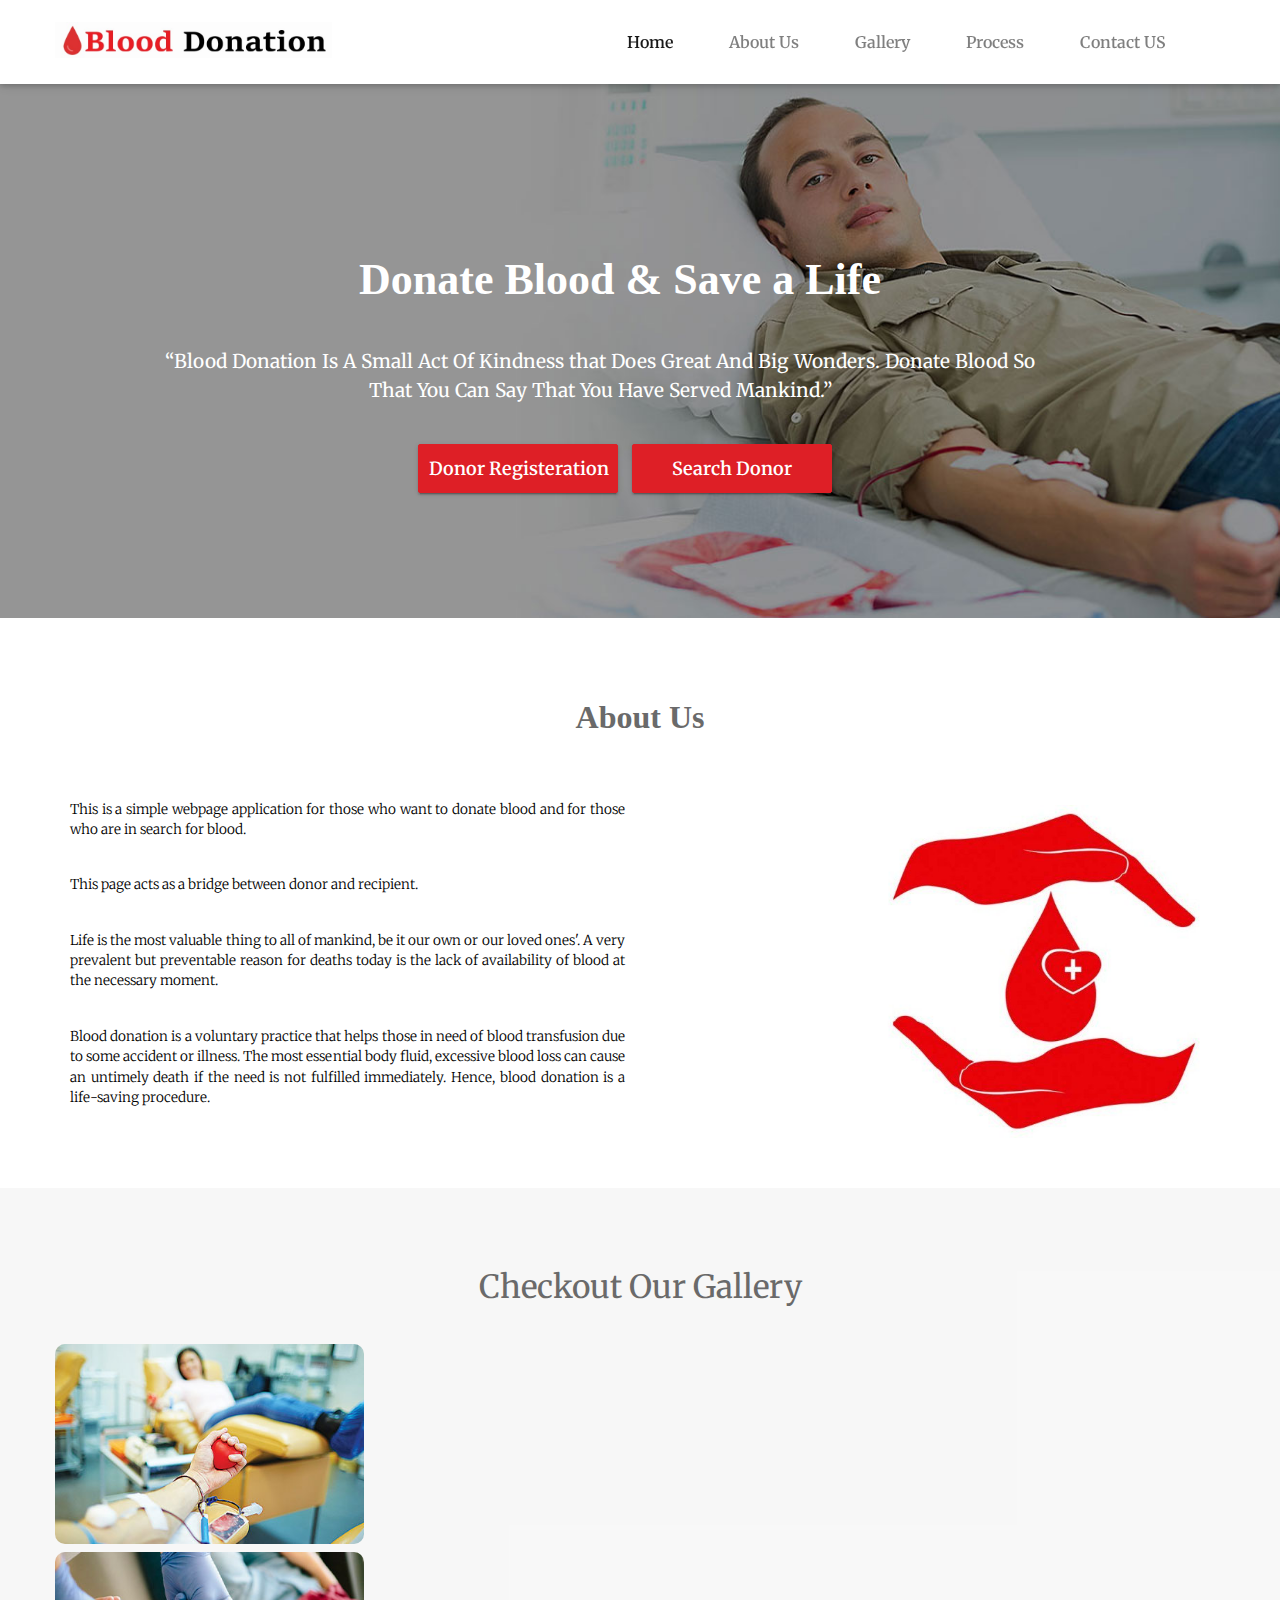
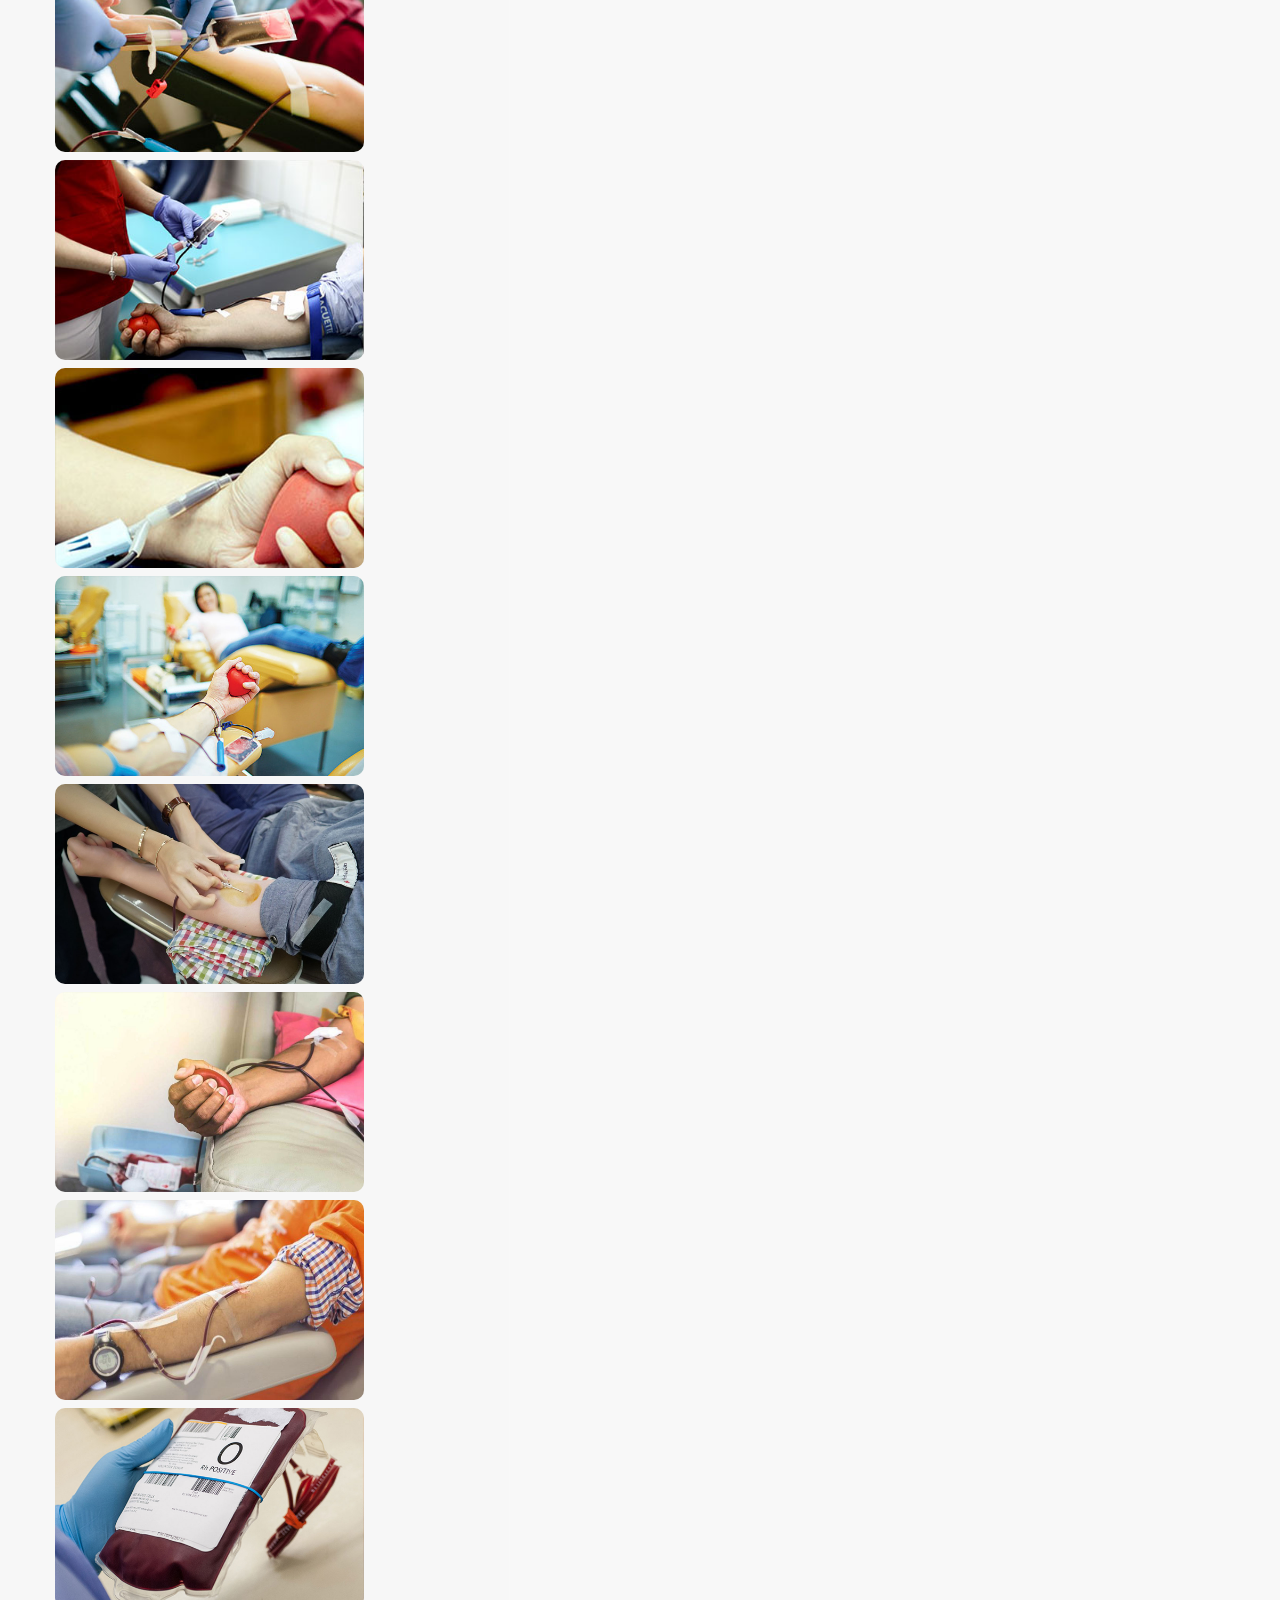
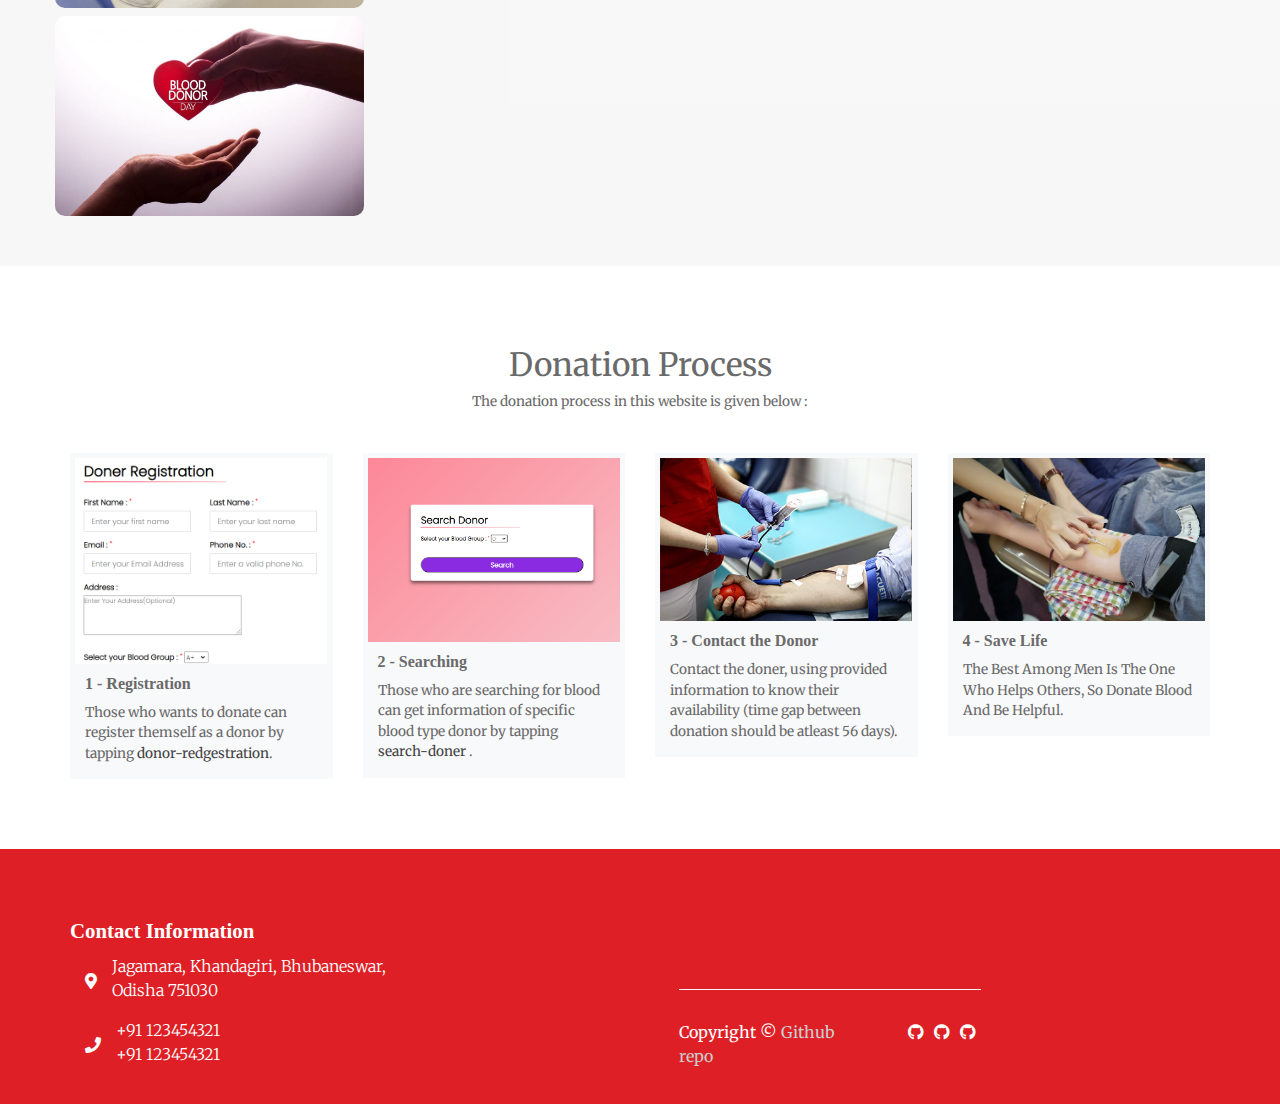
<file: index.html>
<!doctype html>
<html lang="en">

<head>
    <meta charset="utf-8">
    <meta name="viewport" content="width=device-width, initial-scale=1, shrink-to-fit=no">
    <title>Blood Donation</title>
    <link rel="icon" href="assets/images/blood-drop.png">
    <link rel="shortcut icon" href="assets/images/fav.png" type="image/x-icon">
    <link href="https://fonts.googleapis.com/css?family=Merriweather&display=swap" rel="stylesheet">
    <link rel="shortcut icon" href="assets/images/fav.jpg">
    <link rel="stylesheet" href="assets/css/bootstrap.min.css">
    <link rel="stylesheet" href="assets/css/fontawsom-all.min.css">
    <link rel="stylesheet" href="assets/plugins/grid-gallery/css/grid-gallery.min.css">
    <link rel="stylesheet" type="text/css" href="assets/css/style.css" />
</head>

<body>
        <header class="continer-fluid ">
            <div id="menu-jk" class="header-bottom">
                <div class="container">
                    <div class="row nav-row">
                        <div class="col-md-3 logo">
                            <img src="assets/images/logo-main.jpg" alt="">
                        </div>
                        <div class="col-md-9 nav-col">
                            <nav class="navbar navbar-expand-lg navbar-light">

                                <button
                                    class="navbar-toggler"
                                    type="button"
                                    data-toggle="collapse"
                                    data-target="#navbarNav"
                                    aria-controls="navbarNav"
                                    aria-expanded="false"
                                    aria-label="Toggle navigation">
                                    <span class="navbar-toggler-icon"></span>
                                </button>
                                <div class="collapse navbar-collapse" id="navbarNav">
                                    <ul class="navbar-nav">
                                        <li class="nav-item active">
                                            <a class="nav-link" href="#">Home
                                            </a>
                                        </li>
                                        <li class="nav-item">
                                            <a class="nav-link" href="#about">About Us</a>
                                        </li>
                                       
                                        <li class="nav-item">
                                            <a class="nav-link" href="#gallery">Gallery</a>
                                        </li>
                                         <li class="nav-item">
                                            <a class="nav-link" href="#process">Process</a>
                                        </li>
                                        <li class="nav-item">
                                            <a class="nav-link" href="#contact">Contact US</a>
                                        </li>
                                    </ul>
                                </div>
                            </nav>
                        </div>
                    </div>
                </div>
            </div>
        </header>
        
        
    <!-- ################# Home Starts Here#######################--->

    <div class="slider-detail">
            <div class="carousel-inner">
                <div class="carousel-item active">
                    <img class="d-block w-100" src="assets/images/slider/slide-02.jpg" alt="First slide">
                    <div class="carousel-caption d-none d-md-block">
                        <h5 class=" bounceInDown">Donate Blood & Save a Life</h5>
                        <p class=" bounceInLeft">“Blood Donation Is A Small Act Of Kindness that Does Great And Big Wonders.
                            Donate Blood So That You Can Say That You Have Served Mankind.”</p>

                        <div class=" vbh">
                            <a href="Regd.html" type="button" class="btn btn-success">Donor Registeration</a>
                            <a href="search.html" type="button" class="btn btn-success">Search Donor</a>
                        </div>
                    </div>
                </div>
            </div>
    </div>
    
    <!--*************** About Us Starts Here ***************-->
   <section id="about" class="contianer-fluid about-us">
       <div class="container">
           <div class="row session-title">
               <h2><strong>About Us</strong></h2>
           </div>
            <div class="row">
                <div class="col-md-6 text">
                    <p>This is a simple webpage application for those who want to donate blood and for those who are in search for blood.</p>
                    <p>This page acts as a bridge between donor and recipient.</p>
                    <p>Life is the most valuable thing to all of mankind, be it our own or our loved ones'. A very prevalent but preventable reason for deaths today is the lack of availability of blood at the necessary moment.</p>
                    <p>Blood donation is a voluntary practice that helps those in need of blood transfusion due to some accident or illness. The most essential body fluid, excessive blood loss can cause an untimely death if the need is not fulfilled immediately. Hence, blood donation is a life-saving procedure.</p>
                </div>
                <div class="col-md-6 image">
                    <img src="assets/images/about.jpg" alt="">
                </div>
            </div>
       </div>
   </section>
    
          
    
      <!-- ################# Gallery Start Here #######################--->
     
    <div id="gallery" class="gallery container-fluid">
        <div class="container">
            <div class="row session-title">
                <h2>Checkout Our Gallery</h2>
            </div>
            <div class="gallery-row row">
                    <div id="gg-screen"></div>
                    <div class="gg-box">
                            <div class="gg-element">
                                <img src="assets/images/gallery/g1.jpg">
                            </div>
                            <div class="gg-element">
                                <img src="assets/images/gallery/g2.jpg">
                            </div>
                            <div class="gg-element">
                                <img src="assets/images/gallery/g3.jpg">
                            </div>
                            <div class="gg-element">
                                <img src="assets/images/gallery/g4.jpg">
                            </div>
                            <div class="gg-element">
                                <img src="assets/images/gallery/g5.jpg">
                            </div>
                            <div class="gg-element">
                                <img src="assets/images/gallery/g6.jpg">
                            </div>
                            <div class="gg-element">
                                <img src="assets/images/gallery/g7.jpg">
                            </div>
                            <div class="gg-element">
                                <img src="assets/images/gallery/g8.jpg">
                            </div>
                            <div class="gg-element">
                                <img src="assets/images/gallery/g9.jpg">
                            </div>
                            <div class="gg-element">
                                <img src="assets/images/gallery/g10.jpg">
                            </div>
                            
                            
                          </div>
            </div>
        </div>
    </div>
    
    
    
     <!-- ################# Donation Process Start Here #######################--->
     
     <section id="process" class="donation-care">
         <div class="container">
           <div class="row session-title">
               <h2>Donation Process</h2>
               <p>The donation process in this website is given below :</p>
           </div>
            <div class="row">
                 <div class="col-md-3 col-sm-6 vd">
                    <div class="bkjiu">
                     <img src="assets/images/gallery/Redg.png" alt="">
                     <h4><b>1 - </b>Registration</h4>
                     <p>Those who wants to donate can register themself as a donor by tapping <a href="Regd.html">donor-redgestration</a>.</p>
                     </div>
                 </div>
                 <div class="col-md-3 col-sm-6 vd">
                    <div class="bkjiu">
                     <img src="assets/images/gallery/doner-search.png" alt="">
                        <h4><b>2 - </b>Searching</h4>
                     <p>Those who are searching for blood can get information of specific blood type donor by tapping <a href="search.html">search-doner</a> .</p>
                     </div>
                 </div>
                 <div class="col-md-3 col-sm-6 vd">
                    <div class="bkjiu">
                     <img src="assets/images/gallery/g3.jpg" alt="">
                        <h4><b>3 - </b>Contact the Donor</h4>
                     <p>Contact the doner, using provided information to know their availability (time gap between donation should be atleast 56 days).</p>
                     </div>
                 </div>
                 <div class="col-md-3 col-sm-6 vd">
                    <div class="bkjiu">
                        <img src="assets/images/gallery/g6.jpg" alt="">
                        <h4><b>4 - </b>Save Life</h4>
                         <p>The Best Among Men Is The One Who Helps Others, So Donate Blood And Be Helpful.</p>
                    </div> 
                 </div>
            </div>
            
             
         </div>
     </section>
     
     

   
      <!--*************** Footer  Starts Here *************** -->
    <footer id="contact" class="container-fluid">
        <div class="container">
            
            <div class="row content-ro">
                <div class="col-lg-4 col-md-12 footer-contact">
                    <h2>Contact Information</h2>
                    <div class="address-row">
                        <div class="icon">
                            <i class="fas fa-map-marker-alt"></i>
                        </div>
                        <div class="detail">
                            <p>Jagamara, Khandagiri, Bhubaneswar, Odisha 751030</p>
                        </div>
                    </div>
                    <!-- <div class="address-row">
                        <div class="icon">
                            <i class="far fa-envelope"></i>
                        </div>
                        <div class="detail">
                            <p>email@address.com <br> </p>
                        </div>
                    </div> -->
                    <div class="address-row">
                        <div class="icon">
                            <i class="fas fa-phone"></i>
                        </div>
                        <div class="detail">
                            <p>+91 123454321 <br> +91 123454321</p>
                        </div>
                    </div>
                </div>
            <div class="footer-copy">
                <div class="row">
                    <div class="col-lg-8 col-md-6">
                        <p>Copyright © <a href="https://github.com/Raviruler/Blood-Donation">Github repo</a></p>
                    </div>
                    <div class="col-lg-4 col-md-6 socila-link">
                        <ul>
                            <li><a href="https://github.com/Raviruler"><i class="fab fa-github"></i></a></li>
                            <li><a href="https://github.com/AkhileshMattam"><i class="fab fa-github"></i></a></li>
                            <li><a href="https://github.com/Subhodip11"><i class="fab fa-github"></i></a></li>
                        </ul>
                    </div>
                </div>
            </div>
        </div>
    </footer>
    
    
</body>

    <script src="assets/js/jquery-3.2.1.min.js"></script>
    <script src="assets/js/popper.min.js"></script>
    <script src="assets/js/bootstrap.min.js"></script>
    <script src="assets/plugins/grid-gallery/js/grid-gallery.min.js"></script>
    <script src="assets/plugins/scroll-fixed/jquery-scrolltofixed-min.js"></script>
    <script src="assets/js/script.js"></script>
</html>
</file>
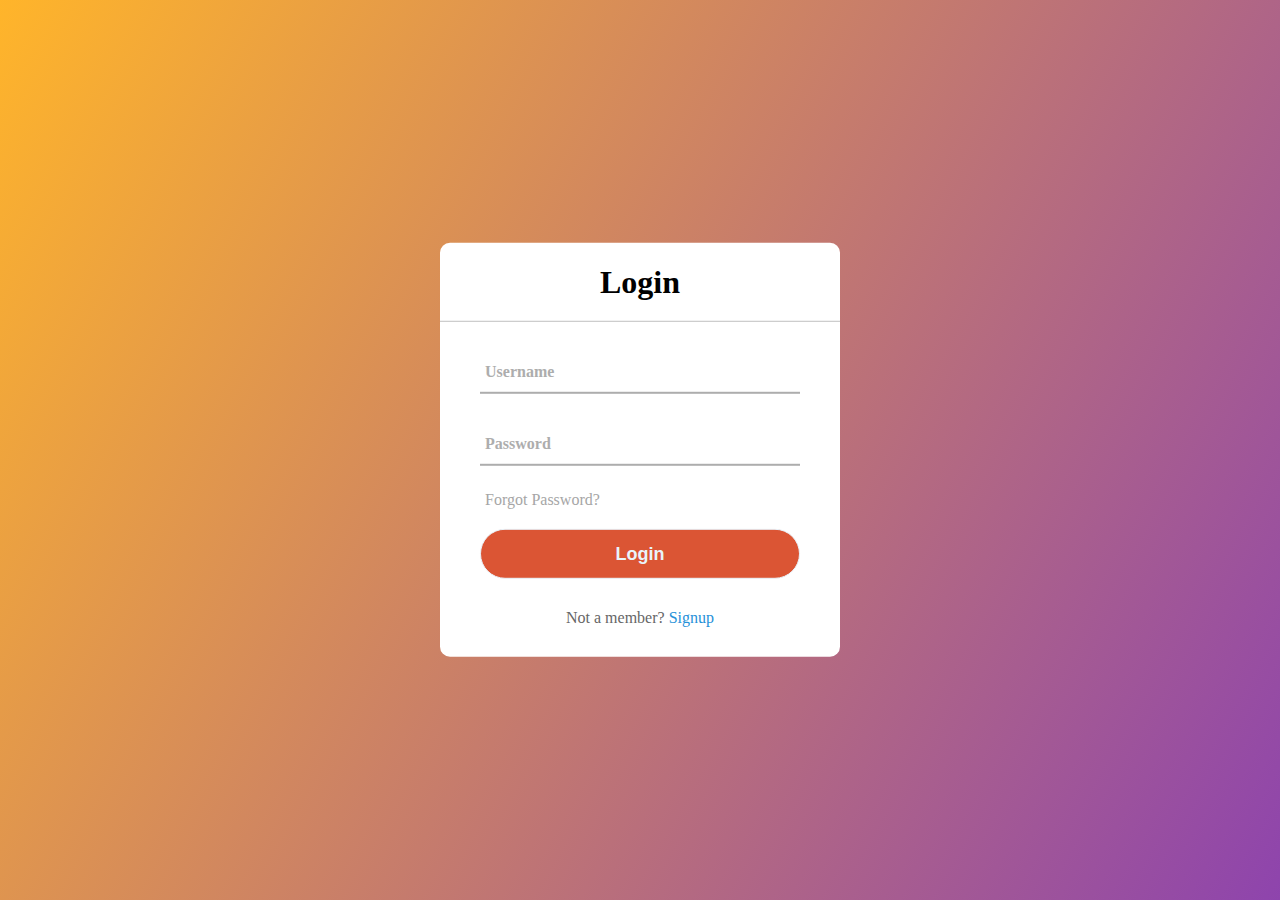
<file: login.html>
<!DOCTYPE html>
<html lang="en">
    <head>
        <title>Login</title>
        <link rel="stylesheet" href="assets/css/login.css">
    </head>
    <body>
        <div class="center">
            <h1>Login</h1>
            <form method="POST">
                <div class="txt">
                    <input type="text" required>
                    <span></span>
                    <label>Username</label>
                </div>
                <div class="txt">
                    <input type="password" required>
                    <span></span>
                    <label>Password</label>
                </div>
                <div class="pass">Forgot Password?</div>
                <input type="submit" value="Login">
                <div class="signup">Not a member? <a href="#">Signup</a></div>
            </form>
        </div>
    </body>
</html>
</file>
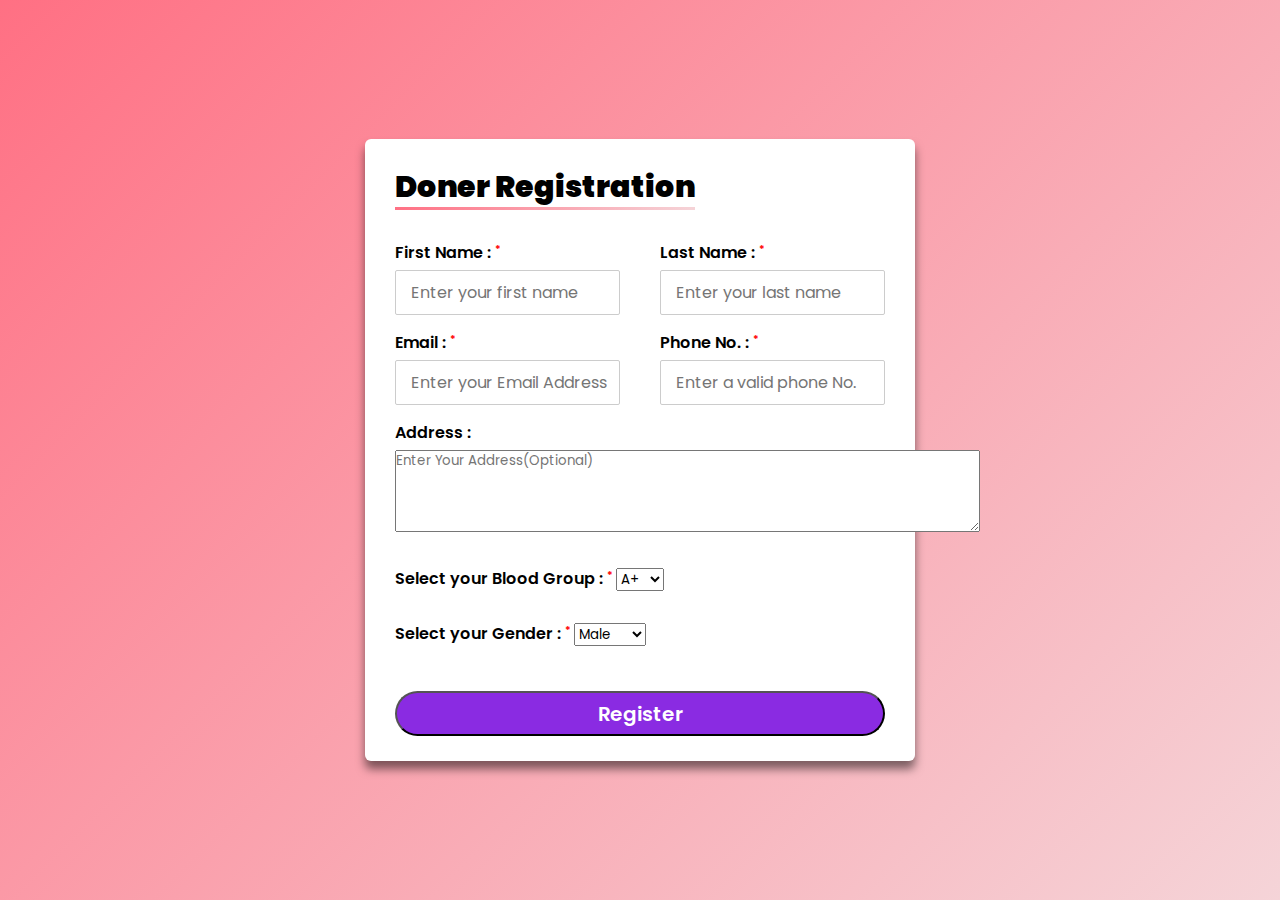
<file: Regd.html>
<!DOCTYPE html>
<html lang="en">
<head>
    <meta charset="UTF-8">
    <meta http-equiv="X-UA-Compatible" content="IE=edge">
    <meta name="viewport" content="width=device-width, initial-scale=1.0">
    <link rel="stylesheet" href="assets/css/Regd.css">
    <title>Registration</title>
    <link rel="icon" href="assets/images/blood-drop.png">
</head>
<body>
    <div class="container">
        <div class="title">Doner Registration</div>
        <form action="#">
            <div class="details">
                <div class="input-det">
                    <span class="det">First Name : <span class="required"> <sup>*</sup> </span> </span> 
                    <input type="text" placeholder="Enter your first name" required>
                </div>
                <div class="input-det">
                    <span class="det">Last Name : <span class="required"> <sup>*</sup> </span> </span>
                    <input type="text" placeholder="Enter your last name" required>
                </div>
                <div class="input-det">
                    <span class="det">Email : <span class="required"> <sup>*</sup> </span>  </span>
                    <input type="email" placeholder="Enter your Email Address" required>
                </div>
                <div class="input-det">
                    <span class="det">Phone No. : <span class="required"> <sup>*</sup> </span>  </span>
                    <input type="tel" placeholder="Enter a valid phone No." required>
                </div>
                <div class="input-det">
                    <span class="det">Address : </span>
                    <!-- <input type="text" placeholder="Enter the Address" required> -->
                    <textarea  cols="50" rows="4" placeholder="Enter Your Address(Optional)"></textarea>
                </div>
            </div>
            <div class="blood-group">
                <label for="Blood-Groups">Select your Blood Group  :  <span class="required"> <sup>*</sup> </span>  </label>
                <select id="Blood-Groups">
                  <option value="A+">A+</option>
                  <option value="A-">A-</option>
                  <option value="B+">B+</option>
                  <option value="B-">B-</option>
                  <option value="AB+">AB+</option>
                  <option value="AB-">AB-</option>
                  <option value="O+">O+</option>
                  <option value="O-">O-</option>
                </select>
            </div>
            <br>
            <div class="gender">               
                <label for="Blood-Groups">Select your Gender  :  <span class="required"> <sup>*</sup> </span>  </label>
                <select id="gen">
                  <option value="M">Male</option>
                  <option value="F">Female</option>
                  <option value="O">Other</option>
                </select>
            </div>
            <div class="button">
                <input type="submit"  value="Register">
            </div>
        </form>
    </div>
</body>
</html>
</file>
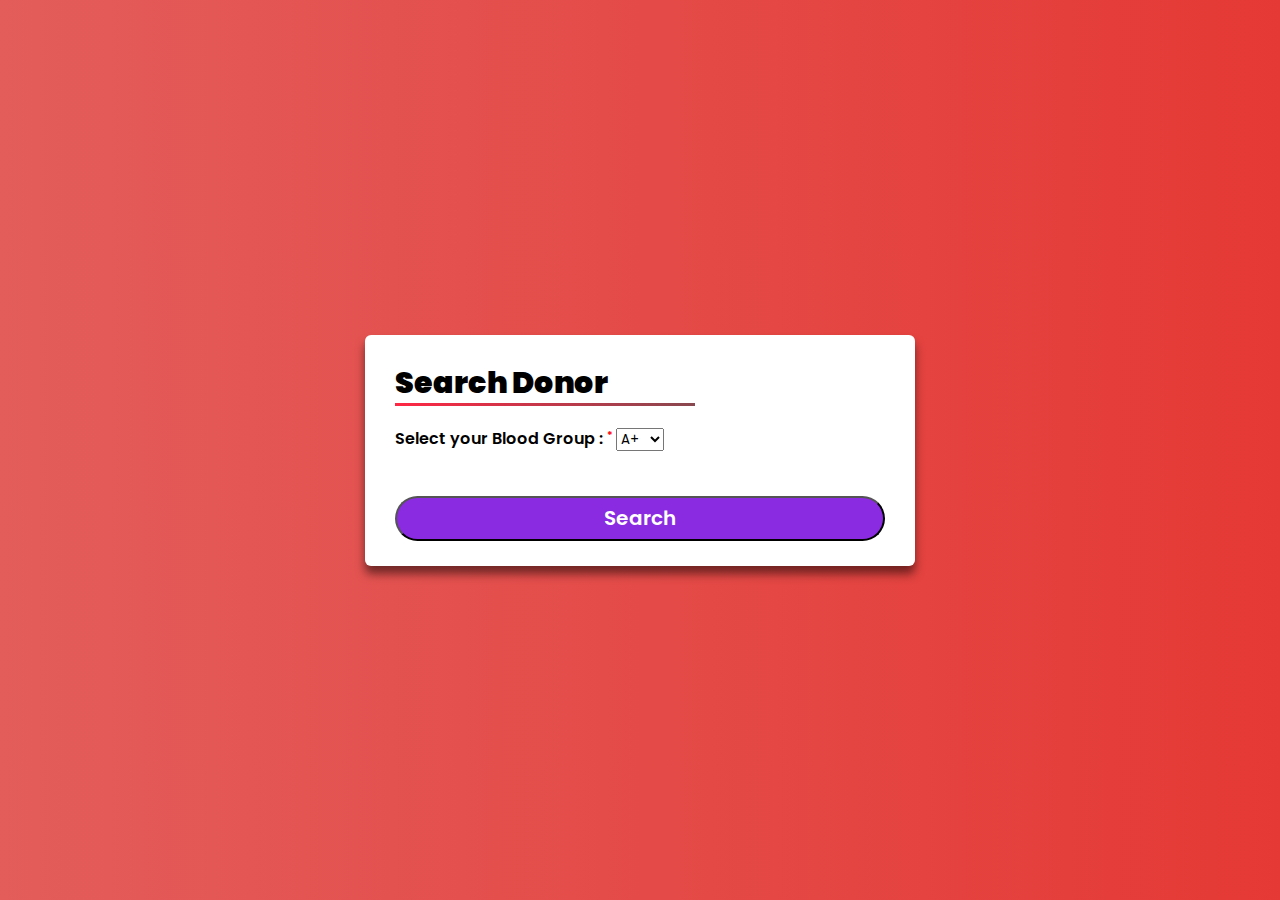
<file: search.html>
<!DOCTYPE html>
<html lang="en">
<head>
    <meta charset="UTF-8">
    <meta http-equiv="X-UA-Compatible" content="IE=edge">
    <meta name="viewport" content="width=device-width, initial-scale=1.0">
    <link rel="stylesheet" href="assets/css/search.css">
    <title>Search Doner</title>
    <link rel="icon" href="assets/images/blood-drop.png">
</head>
<body>
    <div class="container">
        <div class="title">Search Donor</div>
        <form action="#">
            <div class="blood-group">
                <label for="Blood-Groups">Select your Blood Group  :  <span class="required"> <sup>*</sup> </span>  </label>
                <select id="Blood-Groups">
                  <option value="A+">A+</option>
                  <option value="A-">A-</option>
                  <option value="B+">B+</option>
                  <option value="B-">B-</option>
                  <option value="AB+">AB+</option>
                  <option value="AB-">AB-</option>
                  <option value="O+">O+</option>
                  <option value="O-">O-</option>
                </select>
            </div>
            <div class="button">
                <input type="submit"  value="Search">
            </div>
        </form>
    </div>
</body>
</html>
</file>
<file: assets/css/style.css>
/* =======================================================================
Template Name: Youtubers
Author:  SmartEye Technologies
Author URI: www.smarteyeapps.com
Version: 1.0
coder name:Prabin Raja
Description: This Template is created for Youtubers
======================================================================= */
/* ===================================== Import Less ================================== */
/* ===================================== Basic CSS ==================================== */
* {
  margin: 0px;
  padding: 0px;
  list-style: none; }

.logo{
  padding-top: 7px;
  padding-left: 0%;
  padd
}
  
img {
  max-width: 100% ; }

a {
  text-decoration: none;
  outline: none;
  color: #444; }

a:hover {
  color: #444; }

ul {
  margin-bottom: 0;
  padding-left: 0; }

a:hover,
a:focus,
input,
textarea {
  text-decoration: none;
  outline: none; }

.center {
  text-align: center; }

.left {
  text-align: left; }

.right {
  text-align: right; }

.cp {
  cursor: pointer; }

html, body {
  height: 100%; }

p {
  margin-bottom: 0px;
  width: 100%; }

.no-padding {
  padding: 0px; }

.no-margin {
  margin: 0px; }

.hid {
  display: none; }

.top-mar {
  margin-top: 15px; }

.h-100 {
  height: 100%; }

::placeholder {
  color: #747f8a !important;
  font-size: 13px;
  opacity: .5 !important; }

.container-fluid {
  padding: 0px; }

h1, h2, h3, h4, h5, h6 {
  font-family: montserrat; }

strong {
  font-family: montserrat; }

body {
  background-color: #f1f1f145 !important;
  font-family: 'Merriweather', serif;
  color: #6A6A6A;
  overflow-x: hidden; }

.session-title {
  padding: 30px;
  margin: 0px; }
  .session-title h2 {
    width: 100%;
    text-align: center;
    font-family: 'Merriweather', serif;
    font-weight: 400; }
  .session-title p {
    max-width: 850px;
    text-align: center;
    float: none;
    margin: auto; }
  .session-title span {
    float: right;
    font-style: italic; }

.inner-title {
  padding: 20px;
  padding-left: 0px;
  margin: 0px;
  margin-bottom: 10px;
  padding-bottom: 0px;
  border-bottom: 1px solid #ccccccc4;
  display: block;
  padding-right: 0px; }
  .inner-title h2 {
    width: 100%;
    text-align: center;
    font-size: 1rem;
    font-weight: 600;
    text-align: left;
    border-bottom: 1px solid #863dd9;
    padding-bottom: 10px;
    margin-bottom: 0px;
    width: 300px; }
  .inner-title p {
    width: 100%;
    text-align: center; }
  .inner-title .btn {
    float: right;
    margin-top: -38px;
    font-weight: 600;
    font-size: .8rem; }

.page-nav {
  padding: 40px;
  text-align: center;
  padding-top: 160px; }
  .page-nav ul {
    float: none;
    margin: auto; }
  @media screen and (max-width: 576px) {
    .page-nav {
      padding-top: 186px; } }
  @media screen and (max-width: 356px) {
    .page-nav {
      padding-top: 206px; } }
  .page-nav h2 {
    font-size: 36px;
    width: 100%;
    color: #444; }
    @media screen and (max-width: 600px) {
      .page-nav h2 {
        font-size: 26px; } }
  .page-nav ul li {
    float: left;
    margin-right: 10px;
    margin-top: 10px;
    font-size: 16px; }
    .page-nav ul li i {
      width: 30px;
      text-align: center;
      color: #444; }
    .page-nav ul li a {
      color: #444; }

.btn-success {
  background-color: #de1f26;
  border-color: #de1f26; }
  .btn-success:hover {
    background-color: #de1f26 !important;
    border-color: #de1f26 !important; }
  .btn-success:active {
    background-color: #de1f26 !important;
    border-color: #de1f26 !important; }
  .btn-success:focus {
    background-color: #de1f26 !important;
    border-color: #de1f26 !important;
    box-shadow: none !important; }

.btn-primary {
  background-color: #de1f26;
  border-color: #de1f26; }
  .btn-primary:hover {
    background-color: #de1f26 !important;
    border-color: #de1f26 !important; }
  .btn-primary:active {
    background-color: #de1f26 !important;
    border-color: #de1f26 !important; }
  .btn-primary:focus {
    background-color: #de1f26 !important;
    border-color: #de1f26 !important;
    box-shadow: none !important; }

.btn {
  box-shadow: 0 3px 1px -2px rgba(0, 0, 0, 0.2), 0 2px 2px 0 rgba(0, 0, 0, 0.14), 0 1px 5px 0 rgba(0, 0, 0, 0.12);
  border-radius: 2px; }

.form-control:focus {
  box-shadow: none !important;
  border: 2px solid  #863dd9; }

.btn-light {
  background-color: #FFF;
  color: #3F3F3F; }

.collapse.show {
  display: block !important; }

.form-control:focus {
  box-shadow: none;
  border: 2px solid #863dd9 !important; }

.form-control {
  background-color: #F8F8F8;
  margin-bottom: 20px; }
  .form-control:focus {
    background-color: #FFF;
    border-color: #CCC; }

.container {
  max-width: 1170px; }
  @media screen and (max-width: 575px) {
    .container {
      padding: 10px 15px; } }

html {
  scroll-behavior: smooth; }

header {
  box-shadow: 0 2px 5px 0 rgba(0, 0, 0, 0.16), 0 2px 10px 0 rgba(0, 0, 0, 0.12); }
  header .header-top {
    background-color: #de1f26; }
    header .header-top .col-det .ulleft li {
      float: left;
      padding: 11px;
      color: #FFF;
      font-size: 1rem;
      font-weight: 400; }
      header .header-top .col-det .ulleft li i {
        margin-right: 5px; }
      header .header-top .col-det .ulleft li span {
        margin-left: 15px; }
    header .header-top .col-det .ulright {
      float: right; }
      header .header-top .col-det .ulright li {
        float: left;
        padding: 11px;
        color: #FFF;
        font-size: 1rem; }
        header .header-top .col-det .ulright li i {
          margin-right: 5px; }
        header .header-top .col-det .ulright li span {
          margin-left: 15px; }
  header .header-bottom {
    background-color: #FFF; }
    header .header-bottom .navbar {
      float: right; }
      @media screen and (max-width: 991px) {
        header .header-bottom .navbar {
          width: 100%; } }
    header .header-bottom img {
      margin-top: 15px; }
      @media screen and (max-width: 991px) {
        header .header-bottom img {
          padding: 5px;
          margin-top: 0px;
          max-width: 230px; } }
  header .nav-col .navbar-nav li {
    padding: 14px 20px;
    font-weight: 600;
    text-align: justify; }

@media screen and (max-width: 767px) {
  .navbar {
    padding: 0px; } }

.navbar-toggler {
  position: absolute;
  right: 0px;
  top: 19px; }
  @media screen and (max-width: 767px) {
    .navbar-toggler {
      top: -50px; } }

.scroll-to-fixed-fixed {
  background-color: #FFF;
  box-shadow: 0 2px 5px 0 rgba(0, 0, 0, 0.16), 0 2px 10px 0 rgba(0, 0, 0, 0.12); }

/* ===================================== Slider CSS ================================== */
.slider-detail .carousel-caption {
  text-align: left;
  bottom: 90px;
  bottom: 105px; }
  .slider-detail .carousel-caption h5 {
    font-size: 44px;
    margin-left: -40px;
    font-weight: 600;
    text-align: center; }
  .slider-detail .carousel-caption p {
    margin-left: -40px;
    margin-top: 40px;
    font-size: 19px;
    text-align: center; }
.slider-detail .vbh {
  margin-left: -40px;
  text-align: center; }
  .slider-detail .vbh .btn {
    padding: 10px;
    margin-top: 40px;
    width: 200px;
    margin-left: 10px;
    font-weight: 600;
    font-size: 18px; }
.slider-detail .vdg-cur {
  color: #FFF;
  padding-top: 70px; }

@media screen and (max-width: 1180px) {
  .slider-detail .carousel-caption {
    bottom: 30px; } }
@media screen and (max-width: 1057px) {
  .slider-detail .carousel-caption {
    bottom: 10px; } }
@media screen and (max-width: 1057px) {
  .slider-detail .carousel-caption h5 {
    font-size: 32px; } }
@media screen and (max-width: 927px) {
  .slider-detail .carousel-caption h5 {
    font-size: 22px; } }
@media screen and (max-width: 1057px) {
  .slider-detail .carousel-caption p {
    font-size: 16px; } }
@media screen and (max-width: 927px) {
  .slider-detail .carousel-caption p {
    font-size: 13px; } }
/* ===================================== Donation Process CSS ================================== */
.donation-care {
  padding: 50px;
  background-color: #FFF; }
  @media screen and (max-width: 940px) {
    .donation-care {
      padding: 30px 10px; } }
  .donation-care h4 {
    padding: 10px;
    margin-bottom: 0px;
    font-size: 1rem;
    font-weight: 600; }
  .donation-care p {
    padding: 10px;
    padding-top: 0px;
    /* text-align: justify; */
    font-size: .85rem; }
  .donation-care i {
    font-size: 13px;
    margin-left: 10px; }
  .donation-care .vd {
    margin-bottom: 20px; }
  .donation-care .bkjiu {
    background-color: #F8F9FA;
    padding: 5px; }
    .donation-care .bkjiu .btn {
      margin-bottom: 6px;
      margin-left: 6px; }

@media screen and (max-width: 940px) {
  .health-care {
    padding: 50px 10px; } }

/* ===================================== About US CSS ================================== */
.about-us {
  padding: 50px;
  background-color: #FFF; }
  @media screen and (max-width: 940px) {
    .about-us {
      padding: 30px 10px; } }
  .about-us .text p {
    font-weight: 300;
    font-size: .85rem;
    color: #000;
    margin-bottom: 10px;
    text-align: justify;
    padding-top: 25px; }
  .about-us .image img {
    margin-top: 30px;
    width: 80%;
    /* float: left; */
    margin-left: 30%;  }

/* ===================================== About US CSS ================================== */
footer {
  background: #de1f26;
  padding: 50px !important;
  padding: 50px;
  padding-bottom: 32px !important; }
  @media screen and (max-width: 940px) {
    footer {
      padding: 30px 10px; } }
  @media screen and (max-width: 600px) {
    footer {
      padding-bottom: 0px !important;
      padding-left: 15px !important;
      padding-right: 15px !important; } }
  @media screen and (max-width: 991px) {
    footer {
      padding-bottom: 50px !important; } }
  footer .content-ro {
    color: #FFF;
    margin-top: 20px; }
    footer .content-ro h2 {
      font-size: 1.3rem;
      font-weight: 600; }
    footer .content-ro .footer-contact .address-row {
      display: flex;
      margin-top: 10px; }
      footer .content-ro .footer-contact .address-row .icon {
        padding: 15px; }
      footer .content-ro .footer-contact .address-row .detail p {
        font-weight: 300; }
    footer .content-ro .footer-links ul {
      margin-bottom: 15px; }
      footer .content-ro .footer-links ul li {
        float: left;
        width: 50%;
        font-weight: 300; }
    footer .content-ro .form-card {
      margin-top: -138px;
      box-shadow: 0 2px 5px 0 rgba(0, 0, 0, 0.16), 0 2px 10px 0 rgba(0, 0, 0, 0.12);
      background-color: #fff; }
      @media screen and (max-width: 600px) {
        footer .content-ro .form-card {
          margin-top: 10px; } }
      footer .content-ro .form-card .form-title {
        padding: 20px;
        background-color: #f9f9f9; }
        footer .content-ro .form-card .form-title h4 {
          margin-bottom: 0px;
          font-weight: 600;
          color: #444;
          text-align: center; }
      footer .content-ro .form-card .form-body {
        padding: 20px;
        border-top: 1px solid #ccc5;}
        footer .content-ro .form-card .form-body input {
          border-radius: 0px;
          height: 47px; }
  footer .footer-copy {
    margin-left: 20%;
    padding: 30px 0px;
    color: #FFF;
    margin-top: 70px;
    border-top: 1px solid #f8f6f6;
    padding-bottom: 0px; }
    footer .footer-copy a {
      color: #ccc; }
    @media screen and (max-width: 991px) {
      footer .footer-copy .socila-link {
        margin-top: 20px; } }
    footer .footer-copy .socila-link ul {
      float: right; }
      footer .footer-copy .socila-link ul li {
        float: left;
        padding: 0px 5px; }
        footer .footer-copy .socila-link ul li a {
          color: #fff; }

.footer-bot-image img {
  position: absolute;
  margin-top: -112px; }

/* ===================================== Gallery  CSS ================================== */
.gallery {
  padding: 50px;
  background-color: #f1f1f152; }
  @media screen and (max-width: 940px) {
    .gallery {
      padding: 30px 10px; } }
  @media (min-width: 478px) {
    .gallery .gg-element:nth-child(3n+0) {
      grid-row-end: span 1; } }


/*# sourceMappingURL=style.css.map */
</file>
<file: assets/css/login.css>
body{
    margin: 0;
    padding: 0;
    font-family: montserrat;
    background: linear-gradient(120deg,rgba(255, 166, 0, 0.836),#8e44ad);
    height: 100vh;
    overflow: hidden;
}
.center{
    position:absolute;
    top: 50%;
    left: 50%;
    transform: translate(-50%,-50%);
    width: 400px;
    background: white;
    border-radius: 10px;
}
.center h1{
    text-align: center;
    padding: 0 0 20px 0;
    border-bottom: 1px solid silver;
}
.center form{
    padding: 0 40px;
    box-sizing: border-box;
}
form .txt{
    position: relative;
    border-bottom: 2px solid #adadad;
    margin: 30px 0;
}
.txt input{
    width: 100%;
    padding: 0 5px;
    height: 40px;
    font-size: 16px;
    border: none;
    background: none;
    outline: none;
}
.txt label{
    position: absolute;
    top: 50%;
    left: 5px;
    color: #adadad;
    font-weight: 700;
    transform: translateY(-50%);
    font-size: 16px;
    pointer-events: none;
    transition: 0.5s;
}
.txt span::before{
    content: "";
    position: absolute;
    top: 40px;
    left: 0;
    width: 0%;
    height: 2px;
    background: #2691d9;
    transition: 0.5s;
}
.txt input:focus ~ label,
.txt input:valid ~ label{
    top:-5px;
    color: #2691d9;
    
}
.txt input:focus ~ span::before,
.txt input:valid ~ span::before{
    width: 100%;
}
.pass{
    margin: -5px 0 20px 5px;
    color: #a6a6a6;
    cursor: pointer;
}
.pass:hover{
    text-decoration: underline;
}
input[type="submit"]{
    width: 100%;
    height: 50px;
    border: 1px solid;
    background: #d94a26ef;
    border-radius: 25px;
    font-size: 18px;
    color: #e9f4fb;
    font-weight: 700;
    cursor: pointer;
    outline: none;
}
input[type="submit"]:hover{
    border-color: #d95f26;
    transition: 0.5s;
}
.signup{
    margin: 30px 0;
    text-align: center;
    font-size: 16px;
    color: #666666;
}
.signup a{
    color: #2691d9;
    text-decoration: none;
}
.signup a:hover{
    text-decoration: underline;
}
</file>
<file: assets/css/Regd.css>
@import url('https://fonts.googleapis.com/css2?family=Poppins:wght@300&display=swap');
*{
    margin: 0;
    padding: 0;
    box-sizing: border-box;
    font-family: 'Poppins',sans-serif;
}
body{
    display: flex;
    height: 100vh;
    justify-content: center;
    align-items: center;
    padding: 10px;
    background: linear-gradient(135deg, #ff566dd8, #f5d4d8);

}
.container{
    max-width: 550px;
    width: 100%;
    max-height: 800px;
    background: #fff;
    border-radius: 6px;
    box-shadow: 0px 8px 10px rgba(0, 0, 0, 0.5);
    padding: 25px 30px;
}
.container .title{
    font-size: 30px;
    font-weight: 900;
    position: relative;
}
.container .title::before{ 
    content: '';
    position: absolute;
    left: 0;
    bottom: 0;
    height: 3px;
    width: 10em;
    /* background: #ff566dd8; */
    background: linear-gradient(135deg, #ff566dd8, #f5d4d8);
} 
.container form .details{
    display: flex;
    flex-wrap: wrap;
    justify-content: space-between;
    padding-top: 10px;
    margin: 20px 0 12px 0;
}
form .details .input-det{
    margin-bottom: 15px;
    width: calc(100% / 2 - 20px);
}
.details .input-det .det{
    display: block;
    font-weight: 600;
    margin-bottom: 5px;
}
.blood-group,.gender{
    display: block;
    font-weight: 600;
    margin-bottom: 5px;
}
.details .input-det input{
    height: 45px;
    width: 100%;
    padding-left: 15px;
    outline: none;;
    border-radius: 2px;
    border: 1px solid #ccc;
    font-size: 16px;
}
form .blood-group .grp-title{
    font-size: 16px;
    font-weight: 600;
}
.blood-group .groups{
    display: flex;
    justify-content: space-between;
    width: 100%;
    margin: 10px 0;
}
.blood-group .groups label{
    display: flex;
    align-items: center;
}
.required{
    color: red;
    font-size:small;
}
form .button{
    height: 45px;
    margin-top: 45px;
    margin-bottom: 15Spx;
}
form .button input{
    height: 100%;
    width: 100%;
    outline: none;
    color: #fff;
    font-size: 20px;
    font-weight: 600;
    border-radius: 30px;
    background: blueviolet;
}
form .button input:hover{
    background: linear-gradient(135deg, #f5d4d8, #ff566dd8);
    transition: 0.3s;
}
</file>
<file: assets/css/search.css>
@import url('https://fonts.googleapis.com/css2?family=Poppins:wght@300&display=swap');
*{
    margin: 0;
    padding: 0;
    box-sizing: border-box;
    font-family: 'Poppins',sans-serif;
}
body{
    display: flex;
    height: 100vh;
    justify-content: center;
    align-items: center;
    padding: 10px;
    /* background: linear-gradient(135deg, #ff566dd8, #f5d4d8); */

    background: #e53935;  /* fallback for old browsers */
    background: -webkit-linear-gradient(to right, #e35d5b, #e53935);  /* Chrome 10-25, Safari 5.1-6 */
    background: linear-gradient(to right, #e35d5b, #e53935); /* W3C, IE 10+/ Edge, Firefox 16+, Chrome 26+, Opera 12+, Safari 7+ */



}
.container{
    max-width: 550px;
    width: 100%;
    max-height: 800px;
    background: #fff;
    border-radius: 6px;
    box-shadow: 0px 8px 10px rgba(0, 0, 0, 0.5);
    padding: 25px 30px;
}
.container .title{
    font-size: 30px;
    font-weight: 900;
    position: relative;
}
.container .title::before{ 
    content: '';
    position: absolute;
    left: 0;
    bottom: 0;
    height: 3px;
    width: 10em;
    /* background: #e0112dd8; */
    background: linear-gradient(135deg, #ff0022d8, #88484f);
} 
.container form .details{
    display: flex;
    flex-wrap: wrap;
    justify-content: space-between;
    padding-top: 10px;
    margin: 20px 0 12px 0;
}
form .details .input-det{
    margin-bottom: 15px;
    width: calc(100% / 2 - 20px);
}
.details .input-det .det{
    display: block;
    font-weight: 600;
    margin-bottom: 5px;
}
.blood-group,.gender{
    display: block;
    font-weight: 600;
    margin: 20px 0 3px 0;
}
.details .input-det input{
    height: 45px;
    width: 100%;
    padding-left: 15px;
    outline: none;;
    border-radius: 2px;
    border: 1px solid #ccc;
    font-size: 16px;
}
form .blood-group .grp-title{
    font-size: 16px;
    font-weight: 600;
}
.blood-group .groups{
    display: flex;
    justify-content: space-between;
    width: 100%;
    margin: 10px 0;
}
.blood-group .groups label{
    display: flex;
    align-items: center;
}
.required{
    color: red;
    font-size:small;
}
form .button{
    height: 45px;
    margin-top: 45px;
    margin-bottom: 15Spx;
}
form .button input{
    height: 100%;
    width: 100%;
    outline: none;
    color: #fff;
    font-size: 20px;
    font-weight: 600;
    border-radius: 30px;
    background: blueviolet;
}
form .button input:hover{
    background: linear-gradient(135deg, #ff0421, #bd717bd8);
    transition: 0.5s;
}
</file>
<file: assets/css/fontawsom-all.min.css>
/*!
 * Font Awesome Free 5.3.1 by @fontawesome - https://fontawesome.com
 * License - https://fontawesome.com/license/free (Icons: CC BY 4.0, Fonts: SIL OFL 1.1, Code: MIT License)
 */
.fa,.fab,.fal,.far,.fas{-moz-osx-font-smoothing:grayscale;-webkit-font-smoothing:antialiased;display:inline-block;font-style:normal;font-variant:normal;text-rendering:auto;line-height:1}.fa-lg{font-size:1.33333em;line-height:.75em;vertical-align:-.0667em}.fa-xs{font-size:.75em}.fa-sm{font-size:.875em}.fa-1x{font-size:1em}.fa-2x{font-size:2em}.fa-3x{font-size:3em}.fa-4x{font-size:4em}.fa-5x{font-size:5em}.fa-6x{font-size:6em}.fa-7x{font-size:7em}.fa-8x{font-size:8em}.fa-9x{font-size:9em}.fa-10x{font-size:10em}.fa-fw{text-align:center;width:1.25em}.fa-ul{list-style-type:none;margin-left:2.5em;padding-left:0}.fa-ul>li{position:relative}.fa-li{left:-2em;position:absolute;text-align:center;width:2em;line-height:inherit}.fa-border{border:.08em solid #eee;border-radius:.1em;padding:.2em .25em .15em}.fa-pull-left{float:left}.fa-pull-right{float:right}.fa.fa-pull-left,.fab.fa-pull-left,.fal.fa-pull-left,.far.fa-pull-left,.fas.fa-pull-left{margin-right:.3em}.fa.fa-pull-right,.fab.fa-pull-right,.fal.fa-pull-right,.far.fa-pull-right,.fas.fa-pull-right{margin-left:.3em}.fa-spin{animation:fa-spin 2s infinite linear}.fa-pulse{animation:fa-spin 1s infinite steps(8)}@keyframes fa-spin{0%{transform:rotate(0deg)}to{transform:rotate(1turn)}}.fa-rotate-90{-ms-filter:"progid:DXImageTransform.Microsoft.BasicImage(rotation=1)";transform:rotate(90deg)}.fa-rotate-180{-ms-filter:"progid:DXImageTransform.Microsoft.BasicImage(rotation=2)";transform:rotate(180deg)}.fa-rotate-270{-ms-filter:"progid:DXImageTransform.Microsoft.BasicImage(rotation=3)";transform:rotate(270deg)}.fa-flip-horizontal{-ms-filter:"progid:DXImageTransform.Microsoft.BasicImage(rotation=0, mirror=1)";transform:scaleX(-1)}.fa-flip-vertical{transform:scaleY(-1)}.fa-flip-horizontal.fa-flip-vertical,.fa-flip-vertical{-ms-filter:"progid:DXImageTransform.Microsoft.BasicImage(rotation=2, mirror=1)"}.fa-flip-horizontal.fa-flip-vertical{transform:scale(-1)}:root .fa-flip-horizontal,:root .fa-flip-vertical,:root .fa-rotate-90,:root .fa-rotate-180,:root .fa-rotate-270{-webkit-filter:none;filter:none}.fa-stack{display:inline-block;height:2em;line-height:2em;position:relative;vertical-align:middle;width:2em}.fa-stack-1x,.fa-stack-2x{left:0;position:absolute;text-align:center;width:100%}.fa-stack-1x{line-height:inherit}.fa-stack-2x{font-size:2em}.fa-inverse{color:#fff}.fa-500px:before{content:"\f26e"}.fa-accessible-icon:before{content:"\f368"}.fa-accusoft:before{content:"\f369"}.fa-ad:before{content:"\f641"}.fa-address-book:before{content:"\f2b9"}.fa-address-card:before{content:"\f2bb"}.fa-adjust:before{content:"\f042"}.fa-adn:before{content:"\f170"}.fa-adversal:before{content:"\f36a"}.fa-affiliatetheme:before{content:"\f36b"}.fa-air-freshener:before{content:"\f5d0"}.fa-algolia:before{content:"\f36c"}.fa-align-center:before{content:"\f037"}.fa-align-justify:before{content:"\f039"}.fa-align-left:before{content:"\f036"}.fa-align-right:before{content:"\f038"}.fa-alipay:before{content:"\f642"}.fa-allergies:before{content:"\f461"}.fa-amazon:before{content:"\f270"}.fa-amazon-pay:before{content:"\f42c"}.fa-ambulance:before{content:"\f0f9"}.fa-american-sign-language-interpreting:before{content:"\f2a3"}.fa-amilia:before{content:"\f36d"}.fa-anchor:before{content:"\f13d"}.fa-android:before{content:"\f17b"}.fa-angellist:before{content:"\f209"}.fa-angle-double-down:before{content:"\f103"}.fa-angle-double-left:before{content:"\f100"}.fa-angle-double-right:before{content:"\f101"}.fa-angle-double-up:before{content:"\f102"}.fa-angle-down:before{content:"\f107"}.fa-angle-left:before{content:"\f104"}.fa-angle-right:before{content:"\f105"}.fa-angle-up:before{content:"\f106"}.fa-angry:before{content:"\f556"}.fa-angrycreative:before{content:"\f36e"}.fa-angular:before{content:"\f420"}.fa-ankh:before{content:"\f644"}.fa-app-store:before{content:"\f36f"}.fa-app-store-ios:before{content:"\f370"}.fa-apper:before{content:"\f371"}.fa-apple:before{content:"\f179"}.fa-apple-alt:before{content:"\f5d1"}.fa-apple-pay:before{content:"\f415"}.fa-archive:before{content:"\f187"}.fa-archway:before{content:"\f557"}.fa-arrow-alt-circle-down:before{content:"\f358"}.fa-arrow-alt-circle-left:before{content:"\f359"}.fa-arrow-alt-circle-right:before{content:"\f35a"}.fa-arrow-alt-circle-up:before{content:"\f35b"}.fa-arrow-circle-down:before{content:"\f0ab"}.fa-arrow-circle-left:before{content:"\f0a8"}.fa-arrow-circle-right:before{content:"\f0a9"}.fa-arrow-circle-up:before{content:"\f0aa"}.fa-arrow-down:before{content:"\f063"}.fa-arrow-left:before{content:"\f060"}.fa-arrow-right:before{content:"\f061"}.fa-arrow-up:before{content:"\f062"}.fa-arrows-alt:before{content:"\f0b2"}.fa-arrows-alt-h:before{content:"\f337"}.fa-arrows-alt-v:before{content:"\f338"}.fa-assistive-listening-systems:before{content:"\f2a2"}.fa-asterisk:before{content:"\f069"}.fa-asymmetrik:before{content:"\f372"}.fa-at:before{content:"\f1fa"}.fa-atlas:before{content:"\f558"}.fa-atom:before{content:"\f5d2"}.fa-audible:before{content:"\f373"}.fa-audio-description:before{content:"\f29e"}.fa-autoprefixer:before{content:"\f41c"}.fa-avianex:before{content:"\f374"}.fa-aviato:before{content:"\f421"}.fa-award:before{content:"\f559"}.fa-aws:before{content:"\f375"}.fa-backspace:before{content:"\f55a"}.fa-backward:before{content:"\f04a"}.fa-balance-scale:before{content:"\f24e"}.fa-ban:before{content:"\f05e"}.fa-band-aid:before{content:"\f462"}.fa-bandcamp:before{content:"\f2d5"}.fa-barcode:before{content:"\f02a"}.fa-bars:before{content:"\f0c9"}.fa-baseball-ball:before{content:"\f433"}.fa-basketball-ball:before{content:"\f434"}.fa-bath:before{content:"\f2cd"}.fa-battery-empty:before{content:"\f244"}.fa-battery-full:before{content:"\f240"}.fa-battery-half:before{content:"\f242"}.fa-battery-quarter:before{content:"\f243"}.fa-battery-three-quarters:before{content:"\f241"}.fa-bed:before{content:"\f236"}.fa-beer:before{content:"\f0fc"}.fa-behance:before{content:"\f1b4"}.fa-behance-square:before{content:"\f1b5"}.fa-bell:before{content:"\f0f3"}.fa-bell-slash:before{content:"\f1f6"}.fa-bezier-curve:before{content:"\f55b"}.fa-bible:before{content:"\f647"}.fa-bicycle:before{content:"\f206"}.fa-bimobject:before{content:"\f378"}.fa-binoculars:before{content:"\f1e5"}.fa-birthday-cake:before{content:"\f1fd"}.fa-bitbucket:before{content:"\f171"}.fa-bitcoin:before{content:"\f379"}.fa-bity:before{content:"\f37a"}.fa-black-tie:before{content:"\f27e"}.fa-blackberry:before{content:"\f37b"}.fa-blender:before{content:"\f517"}.fa-blind:before{content:"\f29d"}.fa-blogger:before{content:"\f37c"}.fa-blogger-b:before{content:"\f37d"}.fa-bluetooth:before{content:"\f293"}.fa-bluetooth-b:before{content:"\f294"}.fa-bold:before{content:"\f032"}.fa-bolt:before{content:"\f0e7"}.fa-bomb:before{content:"\f1e2"}.fa-bone:before{content:"\f5d7"}.fa-bong:before{content:"\f55c"}.fa-book:before{content:"\f02d"}.fa-book-open:before{content:"\f518"}.fa-book-reader:before{content:"\f5da"}.fa-bookmark:before{content:"\f02e"}.fa-bowling-ball:before{content:"\f436"}.fa-box:before{content:"\f466"}.fa-box-open:before{content:"\f49e"}.fa-boxes:before{content:"\f468"}.fa-braille:before{content:"\f2a1"}.fa-brain:before{content:"\f5dc"}.fa-briefcase:before{content:"\f0b1"}.fa-briefcase-medical:before{content:"\f469"}.fa-broadcast-tower:before{content:"\f519"}.fa-broom:before{content:"\f51a"}.fa-brush:before{content:"\f55d"}.fa-btc:before{content:"\f15a"}.fa-bug:before{content:"\f188"}.fa-building:before{content:"\f1ad"}.fa-bullhorn:before{content:"\f0a1"}.fa-bullseye:before{content:"\f140"}.fa-burn:before{content:"\f46a"}.fa-buromobelexperte:before{content:"\f37f"}.fa-bus:before{content:"\f207"}.fa-bus-alt:before{content:"\f55e"}.fa-business-time:before{content:"\f64a"}.fa-buysellads:before{content:"\f20d"}.fa-calculator:before{content:"\f1ec"}.fa-calendar:before{content:"\f133"}.fa-calendar-alt:before{content:"\f073"}.fa-calendar-check:before{content:"\f274"}.fa-calendar-minus:before{content:"\f272"}.fa-calendar-plus:before{content:"\f271"}.fa-calendar-times:before{content:"\f273"}.fa-camera:before{content:"\f030"}.fa-camera-retro:before{content:"\f083"}.fa-cannabis:before{content:"\f55f"}.fa-capsules:before{content:"\f46b"}.fa-car:before{content:"\f1b9"}.fa-car-alt:before{content:"\f5de"}.fa-car-battery:before{content:"\f5df"}.fa-car-crash:before{content:"\f5e1"}.fa-car-side:before{content:"\f5e4"}.fa-caret-down:before{content:"\f0d7"}.fa-caret-left:before{content:"\f0d9"}.fa-caret-right:before{content:"\f0da"}.fa-caret-square-down:before{content:"\f150"}.fa-caret-square-left:before{content:"\f191"}.fa-caret-square-right:before{content:"\f152"}.fa-caret-square-up:before{content:"\f151"}.fa-caret-up:before{content:"\f0d8"}.fa-cart-arrow-down:before{content:"\f218"}.fa-cart-plus:before{content:"\f217"}.fa-cc-amazon-pay:before{content:"\f42d"}.fa-cc-amex:before{content:"\f1f3"}.fa-cc-apple-pay:before{content:"\f416"}.fa-cc-diners-club:before{content:"\f24c"}.fa-cc-discover:before{content:"\f1f2"}.fa-cc-jcb:before{content:"\f24b"}.fa-cc-mastercard:before{content:"\f1f1"}.fa-cc-paypal:before{content:"\f1f4"}.fa-cc-stripe:before{content:"\f1f5"}.fa-cc-visa:before{content:"\f1f0"}.fa-centercode:before{content:"\f380"}.fa-certificate:before{content:"\f0a3"}.fa-chalkboard:before{content:"\f51b"}.fa-chalkboard-teacher:before{content:"\f51c"}.fa-charging-station:before{content:"\f5e7"}.fa-chart-area:before{content:"\f1fe"}.fa-chart-bar:before{content:"\f080"}.fa-chart-line:before{content:"\f201"}.fa-chart-pie:before{content:"\f200"}.fa-check:before{content:"\f00c"}.fa-check-circle:before{content:"\f058"}.fa-check-double:before{content:"\f560"}.fa-check-square:before{content:"\f14a"}.fa-chess:before{content:"\f439"}.fa-chess-bishop:before{content:"\f43a"}.fa-chess-board:before{content:"\f43c"}.fa-chess-king:before{content:"\f43f"}.fa-chess-knight:before{content:"\f441"}.fa-chess-pawn:before{content:"\f443"}.fa-chess-queen:before{content:"\f445"}.fa-chess-rook:before{content:"\f447"}.fa-chevron-circle-down:before{content:"\f13a"}.fa-chevron-circle-left:before{content:"\f137"}.fa-chevron-circle-right:before{content:"\f138"}.fa-chevron-circle-up:before{content:"\f139"}.fa-chevron-down:before{content:"\f078"}.fa-chevron-left:before{content:"\f053"}.fa-chevron-right:before{content:"\f054"}.fa-chevron-up:before{content:"\f077"}.fa-child:before{content:"\f1ae"}.fa-chrome:before{content:"\f268"}.fa-church:before{content:"\f51d"}.fa-circle:before{content:"\f111"}.fa-circle-notch:before{content:"\f1ce"}.fa-city:before{content:"\f64f"}.fa-clipboard:before{content:"\f328"}.fa-clipboard-check:before{content:"\f46c"}.fa-clipboard-list:before{content:"\f46d"}.fa-clock:before{content:"\f017"}.fa-clone:before{content:"\f24d"}.fa-closed-captioning:before{content:"\f20a"}.fa-cloud:before{content:"\f0c2"}.fa-cloud-download-alt:before{content:"\f381"}.fa-cloud-upload-alt:before{content:"\f382"}.fa-cloudscale:before{content:"\f383"}.fa-cloudsmith:before{content:"\f384"}.fa-cloudversify:before{content:"\f385"}.fa-cocktail:before{content:"\f561"}.fa-code:before{content:"\f121"}.fa-code-branch:before{content:"\f126"}.fa-codepen:before{content:"\f1cb"}.fa-codiepie:before{content:"\f284"}.fa-coffee:before{content:"\f0f4"}.fa-cog:before{content:"\f013"}.fa-cogs:before{content:"\f085"}.fa-coins:before{content:"\f51e"}.fa-columns:before{content:"\f0db"}.fa-comment:before{content:"\f075"}.fa-comment-alt:before{content:"\f27a"}.fa-comment-dollar:before{content:"\f651"}.fa-comment-dots:before{content:"\f4ad"}.fa-comment-slash:before{content:"\f4b3"}.fa-comments:before{content:"\f086"}.fa-comments-dollar:before{content:"\f653"}.fa-compact-disc:before{content:"\f51f"}.fa-compass:before{content:"\f14e"}.fa-compress:before{content:"\f066"}.fa-concierge-bell:before{content:"\f562"}.fa-connectdevelop:before{content:"\f20e"}.fa-contao:before{content:"\f26d"}.fa-cookie:before{content:"\f563"}.fa-cookie-bite:before{content:"\f564"}.fa-copy:before{content:"\f0c5"}.fa-copyright:before{content:"\f1f9"}.fa-couch:before{content:"\f4b8"}.fa-cpanel:before{content:"\f388"}.fa-creative-commons:before{content:"\f25e"}.fa-creative-commons-by:before{content:"\f4e7"}.fa-creative-commons-nc:before{content:"\f4e8"}.fa-creative-commons-nc-eu:before{content:"\f4e9"}.fa-creative-commons-nc-jp:before{content:"\f4ea"}.fa-creative-commons-nd:before{content:"\f4eb"}.fa-creative-commons-pd:before{content:"\f4ec"}.fa-creative-commons-pd-alt:before{content:"\f4ed"}.fa-creative-commons-remix:before{content:"\f4ee"}.fa-creative-commons-sa:before{content:"\f4ef"}.fa-creative-commons-sampling:before{content:"\f4f0"}.fa-creative-commons-sampling-plus:before{content:"\f4f1"}.fa-creative-commons-share:before{content:"\f4f2"}.fa-credit-card:before{content:"\f09d"}.fa-crop:before{content:"\f125"}.fa-crop-alt:before{content:"\f565"}.fa-cross:before{content:"\f654"}.fa-crosshairs:before{content:"\f05b"}.fa-crow:before{content:"\f520"}.fa-crown:before{content:"\f521"}.fa-css3:before{content:"\f13c"}.fa-css3-alt:before{content:"\f38b"}.fa-cube:before{content:"\f1b2"}.fa-cubes:before{content:"\f1b3"}.fa-cut:before{content:"\f0c4"}.fa-cuttlefish:before{content:"\f38c"}.fa-d-and-d:before{content:"\f38d"}.fa-dashcube:before{content:"\f210"}.fa-database:before{content:"\f1c0"}.fa-deaf:before{content:"\f2a4"}.fa-delicious:before{content:"\f1a5"}.fa-deploydog:before{content:"\f38e"}.fa-deskpro:before{content:"\f38f"}.fa-desktop:before{content:"\f108"}.fa-deviantart:before{content:"\f1bd"}.fa-dharmachakra:before{content:"\f655"}.fa-diagnoses:before{content:"\f470"}.fa-dice:before{content:"\f522"}.fa-dice-five:before{content:"\f523"}.fa-dice-four:before{content:"\f524"}.fa-dice-one:before{content:"\f525"}.fa-dice-six:before{content:"\f526"}.fa-dice-three:before{content:"\f527"}.fa-dice-two:before{content:"\f528"}.fa-digg:before{content:"\f1a6"}.fa-digital-ocean:before{content:"\f391"}.fa-digital-tachograph:before{content:"\f566"}.fa-directions:before{content:"\f5eb"}.fa-discord:before{content:"\f392"}.fa-discourse:before{content:"\f393"}.fa-divide:before{content:"\f529"}.fa-dizzy:before{content:"\f567"}.fa-dna:before{content:"\f471"}.fa-dochub:before{content:"\f394"}.fa-docker:before{content:"\f395"}.fa-dollar-sign:before{content:"\f155"}.fa-dolly:before{content:"\f472"}.fa-dolly-flatbed:before{content:"\f474"}.fa-donate:before{content:"\f4b9"}.fa-door-closed:before{content:"\f52a"}.fa-door-open:before{content:"\f52b"}.fa-dot-circle:before{content:"\f192"}.fa-dove:before{content:"\f4ba"}.fa-download:before{content:"\f019"}.fa-draft2digital:before{content:"\f396"}.fa-drafting-compass:before{content:"\f568"}.fa-draw-polygon:before{content:"\f5ee"}.fa-dribbble:before{content:"\f17d"}.fa-dribbble-square:before{content:"\f397"}.fa-dropbox:before{content:"\f16b"}.fa-drum:before{content:"\f569"}.fa-drum-steelpan:before{content:"\f56a"}.fa-drupal:before{content:"\f1a9"}.fa-dumbbell:before{content:"\f44b"}.fa-dyalog:before{content:"\f399"}.fa-earlybirds:before{content:"\f39a"}.fa-ebay:before{content:"\f4f4"}.fa-edge:before{content:"\f282"}.fa-edit:before{content:"\f044"}.fa-eject:before{content:"\f052"}.fa-elementor:before{content:"\f430"}.fa-ellipsis-h:before{content:"\f141"}.fa-ellipsis-v:before{content:"\f142"}.fa-ello:before{content:"\f5f1"}.fa-ember:before{content:"\f423"}.fa-empire:before{content:"\f1d1"}.fa-envelope:before{content:"\f0e0"}.fa-envelope-open:before{content:"\f2b6"}.fa-envelope-open-text:before{content:"\f658"}.fa-envelope-square:before{content:"\f199"}.fa-envira:before{content:"\f299"}.fa-equals:before{content:"\f52c"}.fa-eraser:before{content:"\f12d"}.fa-erlang:before{content:"\f39d"}.fa-ethereum:before{content:"\f42e"}.fa-etsy:before{content:"\f2d7"}.fa-euro-sign:before{content:"\f153"}.fa-exchange-alt:before{content:"\f362"}.fa-exclamation:before{content:"\f12a"}.fa-exclamation-circle:before{content:"\f06a"}.fa-exclamation-triangle:before{content:"\f071"}.fa-expand:before{content:"\f065"}.fa-expand-arrows-alt:before{content:"\f31e"}.fa-expeditedssl:before{content:"\f23e"}.fa-external-link-alt:before{content:"\f35d"}.fa-external-link-square-alt:before{content:"\f360"}.fa-eye:before{content:"\f06e"}.fa-eye-dropper:before{content:"\f1fb"}.fa-eye-slash:before{content:"\f070"}.fa-facebook:bef��?�CV  ��?�CV                  @�!�CV          p�CV  �?�CV          ��?�CV   @      ��?�CV          .fa-facebook-square:before{content:"\f082"}.fa-fast-backward:before{content:"\f049"}.fa-fast-forward:before{content:"\f050"}.fa-fax:before{content:"\f1ac"}.fa-feather:before{content:"\f52d"}.fa-feather-alt:before{content:"\f56b"}.fa-female:before{content:"\f182"}.fa-fighter-jet:before{content:"\f0fb"}.fa-file:before{content:"\f15b"}.fa-file-alt:before{content:"\f15c"}.fa-file-archive:before{content:"\f1c6"}.fa-file-audio:before{content:"\f1c7"}.fa-file-code:before{content:"\f1c9"}.fa-file-contract:before{content:"\f56c"}.fa-file-download:before{content:"\f56d"}.fa-file-excel:before{content:"\f1c3"}.fa-file-export:before{content:"\f56e"}.fa-file-image:before{content:"\f1c5"}.fa-file-import:before{content:"\f56f"}.fa-file-invoice:before{content:"\f570"}.fa-file-invoice-dollar:before{content:"\f571"}.fa-file-medical:before{content:"\f477"}.fa-file-medical-alt:before{content:"\f478"}.fa-file-pdf:before{content:"\f1c1"}.fa-file-powerpoint:before{content:"\f1c4"}.fa-file-prescription:before{content:"\f572"}.fa-file-signature:before{content:"\f573"}.fa-file-upload:before{content:"\f574"}.fa-file-video:before{content:"\f1c8"}.fa-file-word:before{content:"\f1c2"}.fa-fill:before{content:"\f575"}.fa-fill-drip:before{content:"\f576"}.fa-film:before{content:"\f008"}.fa-filter:before{content:"\f0b0"}.fa-fingerprint:before{content:"\f577"}.fa-fire:before{content:"\f06d"}.fa-fire-extinguisher:before{content:"\f134"}.fa-firefox:before{content:"\f269"}.fa-first-aid:before{content:"\f479"}.fa-first-order:before{content:"\f2b0"}.fa-first-order-alt:before{content:"\f50a"}.fa-firstdraft:before{content:"\f3a1"}.fa-fish:before{content:"\f578"}.fa-flag:before{content:"\f024"}.fa-flag-checkered:before{content:"\f11e"}.fa-flask:before{content:"\f0c3"}.fa-flickr:before{content:"\f16e"}.fa-flipboard:before{content:"\f44d"}.fa-flushed:before{content:"\f579"}.fa-fly:before{content:"\f417"}.fa-folder:before{content:"\f07b"}.fa-folder-minus:before{content:"\f65d"}.fa-folder-open:before{content:"\f07c"}.fa-folder-plus:before{content:"\f65e"}.fa-font:before{content:"\f031"}.fa-font-awesome:before{content:"\f2b4"}.fa-font-awesome-alt:before{content:"\f35c"}.fa-font-awesome-flag:before{content:"\f425"}.fa-font-awesome-logo-full:before{content:"\f4e6"}.fa-fonticons:before{content:"\f280"}.fa-fonticons-fi:before{content:"\f3a2"}.fa-football-ball:before{content:"\f44e"}.fa-fort-awesome:before{content:"\f286"}.fa-fort-awesome-alt:before{content:"\f3a3"}.fa-forumbee:before{content:"\f211"}.fa-forward:before{content:"\f04e"}.fa-foursquare:before{content:"\f180"}.fa-free-code-camp:before{content:"\f2c5"}.fa-freebsd:before{content:"\f3a4"}.fa-frog:before{content:"\f52e"}.fa-frown:before{content:"\f119"}.fa-frown-open:before{content:"\f57a"}.fa-fulcrum:before{content:"\f50b"}.fa-funnel-dollar:before{content:"\f662"}.fa-futbol:before{content:"\f1e3"}.fa-galactic-republic:before{content:"\f50c"}.fa-galactic-senate:before{content:"\f50d"}.fa-gamepad:before{content:"\f11b"}.fa-gas-pump:before{content:"\f52f"}.fa-gavel:before{content:"\f0e3"}.fa-gem:before{content:"\f3a5"}.fa-genderless:before{content:"\f22d"}.fa-get-pocket:before{content:"\f265"}.fa-gg:before{content:"\f260"}.fa-gg-circle:before{content:"\f261"}.fa-gift:before{content:"\f06b"}.fa-git:before{content:"\f1d3"}.fa-git-square:before{content:"\f1d2"}.fa-github:before{content:"\f09b"}.fa-github-alt:before{content:"\f113"}.fa-github-square:before{content:"\f092"}.fa-gitkraken:before{content:"\f3a6"}.fa-gitlab:before{content:"\f296"}.fa-gitter:before{content:"\f426"}.fa-glass-martini:before{content:"\f000"}.fa-glass-martini-alt:before{content:"\f57b"}.fa-glasses:before{content:"\f530"}.fa-glide:before{content:"\f2a5"}.fa-glide-g:before{content:"\f2a6"}.fa-globe:before{content:"\f0ac"}.fa-globe-africa:before{content:"\f57c"}.fa-globe-americas:before{content:"\f57d"}.fa-globe-asia:before{content:"\f57e"}.fa-gofore:before{content:"\f3a7"}.fa-golf-ball:before{content:"\f450"}.fa-goodreads:before{content:"\f3a8"}.fa-goodreads-g:before{content:"\f3a9"}.fa-google:before{content:"\f1a0"}.fa-google-drive:before{content:"\f3aa"}.fa-google-play:before{content:"\f3ab"}.fa-google-plus:before{content:"\f2b3"}.fa-google-plus-g:before{content:"\f0d5"}.fa-google-plus-square:before{content:"\f0d4"}.fa-google-wallet:before{content:"\f1ee"}.fa-gopuram:before{content:"\f664"}.fa-graduation-cap:before{content:"\f19d"}.fa-gratipay:before{content:"\f184"}.fa-grav:before{content:"\f2d6"}.fa-greater-than:before{content:"\f531"}.fa-greater-than-equal:before{content:"\f532"}.fa-grimace:before{content:"\f57f"}.fa-grin:before{content:"\f580"}.fa-grin-alt:before{content:"\f581"}.fa-grin-beam:before{content:"\f582"}.fa-grin-beam-sweat:before{content:"\f583"}.fa-grin-hearts:before{content:"\f584"}.fa-grin-squint:before{content:"\f585"}.fa-grin-squint-tears:before{content:"\f586"}.fa-grin-stars:before{content:"\f587"}.fa-grin-tears:before{content:"\f588"}.fa-grin-tongue:before{content:"\f589"}.fa-grin-tongue-squint:before{content:"\f58a"}.fa-grin-tongue-wink:before{content:"\f58b"}.fa-grin-wink:before{content:"\f58c"}.fa-grip-horizontal:before{content:"\f58d"}.fa-grip-vertical:before{content:"\f58e"}.fa-gripfire:before{content:"\f3ac"}.fa-grunt:before{content:"\f3ad"}.fa-gulp:before{content:"\f3ae"}.fa-h-square:before{content:"\f0fd"}.fa-hacker-news:before{content:"\f1d4"}.fa-hacker-news-square:before{content:"\f3af"}.fa-hackerrank:before{content:"\f5f7"}.fa-hamsa:before{content:"\f665"}.fa-hand-holding:before{content:"\f4bd"}.fa-hand-holding-heart:before{content:"\f4be"}.fa-hand-holding-usd:before{content:"\f4c0"}.fa-hand-lizard:before{content:"\f258"}.fa-hand-paper:before{content:"\f256"}.fa-hand-peace:before{content:"\f25b"}.fa-hand-point-down:before{content:"\f0a7"}.fa-hand-point-left:before{content:"\f0a5"}.fa-hand-point-right:before{content:"\f0a4"}.fa-hand-point-up:before{content:"\f0a6"}.fa-hand-pointer:before{content:"\f25a"}.fa-hand-rock:before{content:"\f255"}.fa-hand-scissors:before{content:"\f257"}.fa-hand-spock:before{content:"\f259"}.fa-hands:before{content:"\f4c2"}.fa-hands-helping:before{content:"\f4c4"}.fa-handshake:before{content:"\f2b5"}.fa-hashtag:before{content:"\f292"}.fa-haykal:before{content:"\f666"}.fa-hdd:before{content:"\f0a0"}.fa-heading:before{content:"\f1dc"}.fa-headphones:before{content:"\f025"}.fa-headphones-alt:before{content:"\f58f"}.fa-headset:before{content:"\f590"}.fa-heart:before{content:"\f004"}.fa-heartbeat:before{content:"\f21e"}.fa-helicopter:before{content:"\f533"}.fa-highlighter:before{content:"\f591"}.fa-hips:before{content:"\f452"}.fa-hire-a-helper:before{content:"\f3b0"}.fa-history:before{content:"\f1da"}.fa-hockey-puck:before{content:"\f453"}.fa-home:before{content:"\f015"}.fa-hooli:before{content:"\f427"}.fa-hornbill:before{content:"\f592"}.fa-hospital:before{content:"\f0f8"}.fa-hospital-alt:before{content:"\f47d"}.fa-hospital-symbol:before{content:"\f47e"}.fa-hot-tub:before{content:"\f593"}.fa-hotel:before{content:"\f594"}.fa-hotjar:before{content:"\f3b1"}.fa-hourglass:before{content:"\f254"}.fa-hourglass-end:before{content:"\f253"}.fa-hourglass-half:before{content:"\f252"}.fa-hourglass-start:before{content:"\f251"}.fa-houzz:before{content:"\f27c"}.fa-html5:before{content:"\f13b"}.fa-hubspot:before{content:"\f3b2"}.fa-i-cursor:before{content:"\f246"}.fa-id-badge:before{content:"\f2c1"}.fa-id-card:before{content:"\f2c2"}.fa-id-card-alt:before{content:"\f47f"}.fa-image:before{content:"\f03e"}.fa-images:before{content:"\f302"}.fa-imdb:before{content:"\f2d8"}.fa-inbox:before{content:"\f01c"}.fa-indent:before{content:"\f03c"}.fa-industry:before{content:"\f275"}.fa-infinity:before{content:"\f534"}.fa-info:before{content:"\f129"}.fa-info-circle:before{content:"\f05a"}.fa-instagram:before{content:"\f16d"}.fa-internet-explorer:before{content:"\f26b"}.fa-ioxhost:before{content:"\f208"}.fa-italic:before{content:"\f033"}.fa-itunes:before{content:"\f3b4"}.fa-itunes-note:before{content:"\f3b5"}.fa-java:before{content:"\f4e4"}.fa-jedi:before{content:"\f669"}.fa-jedi-order:before{content:"\f50e"}.fa-jenkins:before{content:"\f3b6"}.fa-joget:before{content:"\f3b7"}.fa-joint:before{content:"\f595"}.fa-joomla:before{content:"\f1aa"}.fa-journal-whills:before{content:"\f66a"}.fa-js:before{content:"\f3b8"}.fa-js-square:before{content:"\f3b9"}.fa-jsfiddle:before{content:"\f1cc"}.fa-kaaba:before{content:"\f66b"}.fa-kaggle:before{content:"\f5fa"}.fa-key:before{content:"\f084"}.fa-keybase:before{content:"\f4f5"}.fa-keyboard:before{content:"\f11c"}.fa-keycdn:before{content:"\f3ba"}.fa-khanda:before{content:"\f66d"}.fa-kickstarter:before{content:"\f3bb"}.fa-kickstarter-k:before{content:"\f3bc"}.fa-kiss:before{content:"\f596"}.fa-kiss-beam:before{content:"\f597"}.fa-kiss-wink-heart:before{content:"\f598"}.fa-kiwi-bird:before{content:"\f535"}.fa-korvue:before{content:"\f42f"}.fa-landmark:before{content:"\f66f"}.fa-language:before{content:"\f1ab"}.fa-laptop:before{content:"\f109"}.fa-laptop-code:before{content:"\f5fc"}.fa-laravel:before{content:"\f3bd"}.fa-lastfm:before{content:"\f202"}.fa-lastfm-square:before{content:"\f203"}.fa-laugh:before{content:"\f599"}.fa-laugh-beam:before{content:"\f59a"}.fa-laugh-squint:before{content:"\f59b"}.fa-laugh-wink:before{content:"\f59c"}.fa-layer-group:before{content:"\f5fd"}.fa-leaf:before{content:"\f06c"}.fa-leanpub:before{content:"\f212"}.fa-lemon:before{content:"\f094"}.fa-less:before{content:"\f41d"}.fa-less-than:before{content:"\f536"}.fa-less-than-equal:before{content:"\f537"}.fa-level-down-alt:before{content:"\f3be"}.fa-level-up-alt:before{content:"\f3bf"}.fa-life-ring:before{content:"\f1cd"}.fa-lightbulb:before{content:"\f0eb"}.fa-line:before{content:"\f3c0"}.fa-link:before{content:"\f0c1"}.fa-linkedin:before{content:"\f08c"}.fa-linkedin-in:before{content:"\f0e1"}.fa-linode:before{content:"\f2b8"}.fa-linux:before{content:"\f17c"}.fa-lira-sign:before{content:"\f195"}.fa-list:before{content:"\f03a"}.fa-list-alt:before{content:"\f022"}.fa-list-ol:before{content:"\f0cb"}.fa-list-ul:before{content:"\f0ca"}.fa-location-arrow:before{content:"\f124"}.fa-lock:before{content:"\f023"}.fa-lock-open:before{content:"\f3c1"}.fa-long-arrow-alt-down:before{content:"\f309"}.fa-long-arrow-alt-left:before{content:"\f30a"}.fa-long-arrow-alt-right:before{content:"\f30b"}.fa-long-arrow-alt-up:before{content:"\f30c"}.fa-low-vision:before{content:"\f2a8"}.fa-luggage-cart:before{content:"\f59d"}.fa-lyft:before{content:"\f3c3"}.fa-magento:before{content:"\f3c4"}.fa-magic:before{content:"\f0d0"}.fa-magnet:before{content:"\f076"}.fa-mail-bulk:before{content:"\f674"}.fa-mailchimp:before{content:"\f59e"}.fa-male:before{content:"\f183"}.fa-mandalorian:before{content:"\f50f"}.fa-map:before{content:"\f279"}.fa-map-marked:before{content:"\f59f"}.fa-map-marked-alt:before{content:"\f5a0"}.fa-map-marker:before{content:"\f041"}.fa-map-marker-alt:before{content:"\f3c5"}.fa-map-pin:before{content:"\f276"}.fa-map-signs:before{content:"\f277"}.fa-markdown:before{content:"\f60f"}.fa-marker:before{content:"\f5a1"}.fa-mars:before{content:"\f222"}.fa-mars-double:before{content:"\f227"}.fa-mars-stroke:before{content:"\f229"}.fa-mars-stroke-h:before{content:"\f22b"}.fa-mars-stroke-v:before{content:"\f22a"}.fa-mastodon:before{content:"\f4f6"}.fa-maxcdn:before{content:"\f136"}.fa-medal:before{content:"\f5a2"}.fa-medapps:before{content:"\f3c6"}.fa-medium:before{content:"\f23a"}.fa-medium-m:before{content:"\f3c7"}.fa-medkit:before{content:"\f0fa"}.fa-medrt:before{content:"\f3c8"}.fa-meetup:before{content:"\f2e0"}.fa-megaport:before{content:"\f5a3"}.fa-meh:before{content:"\f11a"}.fa-meh-blank:before{content:"\f5a4"}.fa-meh-rolling-eyes:before{content:"\f5a5"}.fa-memory:before{content:"\f538"}.fa-menorah:before{content:"\f676"}.fa-mercury:before{content:"\f223"}.fa-microchip:before{content:"\f2db"}.fa-microphone:before{content:"\f130"}.fa-microphone-alt:before{content:"\f3c9"}.fa-microphone-alt-slash:before{content:"\f539"}.fa-microphone-slash:before{content:"\f131"}.fa-microscope:before{content:"\f610"}.fa-microsoft:before{content:"\f3ca"}.fa-minus:before{content:"\f068"}.fa-minus-circle:before{content:"\f056"}.fa-minus-square:before{content:"\f146"}.fa-mix:before{content:"\f3cb"}.fa-mixcloud:before{content:"\f289"}.fa-mizuni:before{content:"\f3cc"}.fa-mobile:before{content:"\f10b"}.fa-mobile-alt:before{content:"\f3cd"}.fa-modx:before{content:"\f285"}.fa-monero:before{content:"\f3d0"}.fa-money-bill:before{content:"\f0d6"}.fa-money-bill-alt:before{content:"\f3d1"}.fa-money-bill-wave:before{content:"\f53a"}.fa-money-bill-wave-alt:before{content:"\f53b"}.fa-money-check:before{content:"\f53c"}.fa-money-check-alt:before{content:"\f53d"}.fa-monument:before{content:"\f5a6"}.fa-moon:before{content:"\f186"}.fa-mortar-pestle:before{content:"\f5a7"}.fa-mosque:before{content:"\f678"}.fa-motorcycle:before{content:"\f21c"}.fa-mouse-pointer:before{content:"\f245"}.fa-music:before{content:"\f001"}.fa-napster:before{content:"\f3d2"}.fa-neos:before{content:"\f612"}.fa-neuter:before{content:"\f22c"}.fa-newspaper:before{content:"\f1ea"}.fa-nimblr:before{content:"\f5a8"}.fa-nintendo-switch:before{content:"\f418"}.fa-node:before{content:"\f419"}.fa-node-js:before{content:"\f3d3"}.fa-not-equal:before{content:"\f53e"}.fa-notes-medical:before{content:"\f481"}.fa-npm:before{content:"\f3d4"}.fa-ns8:before{content:"\f3d5"}.fa-nutritionix:before{content:"\f3d6"}.fa-object-group:before{content:"\f247"}.fa-object-ungroup:before{content:"\f248"}.fa-odnoklassniki:before{content:"\f263"}.fa-odnoklassniki-square:before{content:"\f264"}.fa-oil-can:before{content:"\f613"}.fa-old-republic:before{content:"\f510"}.fa-om:before{content:"\f679"}.fa-opencart:before{content:"\f23d"}.fa-openid:before{content:"\f19b"}.fa-opera:before{content:"\f26a"}.fa-optin-monster:before{content:"\f23c"}.fa-osi:before{content:"\f41a"}.fa-outdent:before{content:"\f03b"}.fa-page4:before{content:"\f3d7"}.fa-pagelines:before{content:"\f18c"}.fa-paint-brush:before{content:"\f1fc"}.fa-paint-roller:before{content:"\f5aa"}.fa-palette:before{content:"\f53f"}.fa-palfed:before{content:"\f3d8"}.fa-pallet:before{content:"\f482"}.fa-paper-plane:before{content:"\f1d8"}.fa-paperclip:before{content:"\f0c6"}.fa-parachute-box:before{content:"\f4cd"}.fa-paragraph:before{content:"\f1dd"}.fa-parking:before{content:"\f540"}.fa-passport:before{content:"\f5ab"}.fa-pastafarianism:before{content:"\f67b"}.fa-paste:before{content:"\f0ea"}.fa-patreon:before{content:"\f3d9"}.fa-pause:before{content:"\f04c"}.fa-pause-circle:before{content:"\f28b"}.fa-paw:before{content:"\f1b0"}.fa-paypal:before{content:"\f1ed"}.fa-peace:before{content:"\f67c"}.fa-pen:before{content:"\f304"}.fa-pen-alt:before{content:"\f305"}.fa-pen-fancy:before{content:"\f5ac"}.fa-pen-nib:before{content:"\f5ad"}.fa-pen-square:before{content:"\f14b"}.fa-pencil-alt:before{content:"\f303"}.fa-pencil-ruler:before{content:"\f5ae"}.fa-people-carry:before{content:"\f4ce"}.fa-percent:before{content:"\f295"}.fa-percentage:before{content:"\f541"}.fa-periscope:before{content:"\f3da"}.fa-phabricator:before{content:"\f3db"}.fa-phoenix-framework:before{content:"\f3dc"}.fa-phoenix-squadron:before{content:"\f511"}.fa-phone:before{content:"\f095"}.fa-phone-slash:before{content:"\f3dd"}.fa-phone-square:before{content:"\f098"}.fa-phone-volume:before{content:"\f2a0"}.fa-php:before{content:"\f457"}.fa-pied-piper:before{content:"\f2ae"}.fa-pied-piper-alt:before{content:"\f1a8"}.fa-pied-piper-hat:before{content:"\f4e5"}.fa-pied-piper-pp:before{content:"\f1a7"}.fa-piggy-bank:before{content:"\f4d3"}.fa-pills:before{content:"\f484"}.fa-pinterest:before{content:"\f0d2"}.fa-pinterest-p:before{content:"\f231"}.fa-pinterest-square:before{content:"\f0d3"}.fa-place-of-worship:before{content:"\f67f"}.fa-plane:before{content:"\f072"}.fa-plane-arrival:before{content:"\f5af"}.fa-plane-departure:before{content:"\f5b0"}.fa-play:before{content:"\f04b"}.fa-play-circle:before{content:"\f144"}.fa-playstation:before{content:"\f3df"}.fa-plug:before{content:"\f1e6"}.fa-plus:before{content:"\f067"}.fa-plus-circle:before{content:"\f055"}.fa-plus-square:before{content:"\f0fe"}.fa-podcast:before{content:"\f2ce"}.fa-poll:before{content:"\f681"}.fa-poll-h:before{content:"\f682"}.fa-poo:before{content:"\f2fe"}.fa-poop:before{content:"\f619"}.fa-portrait:b��?�CV  ��?�CV                  @�!�CV          p�CV  �?�CV          ��?�CV  	>      ��?�CV          y:before{content:"\f683"}.fa-praying-hands:before{content:"\f684"}.fa-prescription:before{content:"\f5b1"}.fa-prescription-bottle:before{content:"\f485"}.fa-prescription-bottle-alt:before{content:"\f486"}.fa-print:before{content:"\f02f"}.fa-procedures:before{content:"\f487"}.fa-product-hunt:before{content:"\f288"}.fa-project-diagram:before{content:"\f542"}.fa-pushed:before{content:"\f3e1"}.fa-puzzle-piece:before{content:"\f12e"}.fa-python:before{content:"\f3e2"}.fa-qq:before{content:"\f1d6"}.fa-qrcode:before{content:"\f029"}.fa-question:before{content:"\f128"}.fa-question-circle:before{content:"\f059"}.fa-quidditch:before{content:"\f458"}.fa-quinscape:before{content:"\f459"}.fa-quora:before{content:"\f2c4"}.fa-quote-left:before{content:"\f10d"}.fa-quote-right:before{content:"\f10e"}.fa-quran:before{content:"\f687"}.fa-r-project:before{content:"\f4f7"}.fa-random:before{content:"\f074"}.fa-ravelry:before{content:"\f2d9"}.fa-react:before{content:"\f41b"}.fa-readme:before{content:"\f4d5"}.fa-rebel:before{content:"\f1d0"}.fa-receipt:before{content:"\f543"}.fa-recycle:before{content:"\f1b8"}.fa-red-river:before{content:"\f3e3"}.fa-reddit:before{content:"\f1a1"}.fa-reddit-alien:before{content:"\f281"}.fa-reddit-square:before{content:"\f1a2"}.fa-redo:before{content:"\f01e"}.fa-redo-alt:before{content:"\f2f9"}.fa-registered:before{content:"\f25d"}.fa-rendact:before{content:"\f3e4"}.fa-renren:before{content:"\f18b"}.fa-reply:before{content:"\f3e5"}.fa-reply-all:before{content:"\f122"}.fa-replyd:before{content:"\f3e6"}.fa-researchgate:before{content:"\f4f8"}.fa-resolving:before{content:"\f3e7"}.fa-retweet:before{content:"\f079"}.fa-rev:before{content:"\f5b2"}.fa-ribbon:before{content:"\f4d6"}.fa-road:before{content:"\f018"}.fa-robot:before{content:"\f544"}.fa-rocket:before{content:"\f135"}.fa-rocketchat:before{content:"\f3e8"}.fa-rockrms:before{content:"\f3e9"}.fa-route:before{content:"\f4d7"}.fa-rss:before{content:"\f09e"}.fa-rss-square:before{content:"\f143"}.fa-ruble-sign:before{content:"\f158"}.fa-ruler:before{content:"\f545"}.fa-ruler-combined:before{content:"\f546"}.fa-ruler-horizontal:before{content:"\f547"}.fa-ruler-vertical:before{content:"\f548"}.fa-rupee-sign:before{content:"\f156"}.fa-sad-cry:before{content:"\f5b3"}.fa-sad-tear:before{content:"\f5b4"}.fa-safari:before{content:"\f267"}.fa-sass:before{content:"\f41e"}.fa-save:before{content:"\f0c7"}.fa-schlix:before{content:"\f3ea"}.fa-school:before{content:"\f549"}.fa-screwdriver:before{content:"\f54a"}.fa-scribd:before{content:"\f28a"}.fa-search:before{content:"\f002"}.fa-search-dollar:before{content:"\f688"}.fa-search-location:before{content:"\f689"}.fa-search-minus:before{content:"\f010"}.fa-search-plus:before{content:"\f00e"}.fa-searchengin:before{content:"\f3eb"}.fa-seedling:before{content:"\f4d8"}.fa-sellcast:before{content:"\f2da"}.fa-sellsy:before{content:"\f213"}.fa-server:before{content:"\f233"}.fa-servicestack:before{content:"\f3ec"}.fa-shapes:before{content:"\f61f"}.fa-share:before{content:"\f064"}.fa-share-alt:before{content:"\f1e0"}.fa-share-alt-square:before{content:"\f1e1"}.fa-share-square:before{content:"\f14d"}.fa-shekel-sign:before{content:"\f20b"}.fa-shield-alt:before{content:"\f3ed"}.fa-ship:before{content:"\f21a"}.fa-shipping-fast:before{content:"\f48b"}.fa-shirtsinbulk:before{content:"\f214"}.fa-shoe-prints:before{content:"\f54b"}.fa-shopping-bag:before{content:"\f290"}.fa-shopping-basket:before{content:"\f291"}.fa-shopping-cart:before{content:"\f07a"}.fa-shopware:before{content:"\f5b5"}.fa-shower:before{content:"\f2cc"}.fa-shuttle-van:before{content:"\f5b6"}.fa-sign:before{content:"\f4d9"}.fa-sign-in-alt:before{content:"\f2f6"}.fa-sign-language:before{content:"\f2a7"}.fa-sign-out-alt:before{content:"\f2f5"}.fa-signal:before{content:"\f012"}.fa-signature:before{content:"\f5b7"}.fa-simplybuilt:before{content:"\f215"}.fa-sistrix:before{content:"\f3ee"}.fa-sitemap:before{content:"\f0e8"}.fa-sith:before{content:"\f512"}.fa-skull:before{content:"\f54c"}.fa-skyatlas:before{content:"\f216"}.fa-skype:before{content:"\f17e"}.fa-slack:before{content:"\f198"}.fa-slack-hash:before{content:"\f3ef"}.fa-sliders-h:before{content:"\f1de"}.fa-slideshare:before{content:"\f1e7"}.fa-smile:before{content:"\f118"}.fa-smile-beam:before{content:"\f5b8"}.fa-smile-wink:before{content:"\f4da"}.fa-smoking:before{content:"\f48d"}.fa-smoking-ban:before{content:"\f54d"}.fa-snapchat:before{content:"\f2ab"}.fa-snapchat-ghost:before{content:"\f2ac"}.fa-snapchat-square:before{content:"\f2ad"}.fa-snowflake:before{content:"\f2dc"}.fa-socks:before{content:"\f696"}.fa-solar-panel:before{content:"\f5ba"}.fa-sort:before{content:"\f0dc"}.fa-sort-alpha-down:before{content:"\f15d"}.fa-sort-alpha-up:before{content:"\f15e"}.fa-sort-amount-down:before{content:"\f160"}.fa-sort-amount-up:before{content:"\f161"}.fa-sort-down:before{content:"\f0dd"}.fa-sort-numeric-down:before{content:"\f162"}.fa-sort-numeric-up:before{content:"\f163"}.fa-sort-up:before{content:"\f0de"}.fa-soundcloud:before{content:"\f1be"}.fa-spa:before{content:"\f5bb"}.fa-space-shuttle:before{content:"\f197"}.fa-speakap:before{content:"\f3f3"}.fa-spinner:before{content:"\f110"}.fa-splotch:before{content:"\f5bc"}.fa-spotify:before{content:"\f1bc"}.fa-spray-can:before{content:"\f5bd"}.fa-square:before{content:"\f0c8"}.fa-square-full:before{content:"\f45c"}.fa-square-root-alt:before{content:"\f698"}.fa-squarespace:before{content:"\f5be"}.fa-stack-exchange:before{content:"\f18d"}.fa-stack-overflow:before{content:"\f16c"}.fa-stamp:before{content:"\f5bf"}.fa-star:before{content:"\f005"}.fa-star-and-crescent:before{content:"\f699"}.fa-star-half:before{content:"\f089"}.fa-star-half-alt:before{content:"\f5c0"}.fa-star-of-david:before{content:"\f69a"}.fa-star-of-life:before{content:"\f621"}.fa-staylinked:before{content:"\f3f5"}.fa-steam:before{content:"\f1b6"}.fa-steam-square:before{content:"\f1b7"}.fa-steam-symbol:before{content:"\f3f6"}.fa-step-backward:before{content:"\f048"}.fa-step-forward:before{content:"\f051"}.fa-stethoscope:before{content:"\f0f1"}.fa-sticker-mule:before{content:"\f3f7"}.fa-sticky-note:before{content:"\f249"}.fa-stop:before{content:"\f04d"}.fa-stop-circle:before{content:"\f28d"}.fa-stopwatch:before{content:"\f2f2"}.fa-store:before{content:"\f54e"}.fa-store-alt:before{content:"\f54f"}.fa-strava:before{content:"\f428"}.fa-stream:before{content:"\f550"}.fa-street-view:before{content:"\f21d"}.fa-strikethrough:before{content:"\f0cc"}.fa-stripe:before{content:"\f429"}.fa-stripe-s:before{content:"\f42a"}.fa-stroopwafel:before{content:"\f551"}.fa-studiovinari:before{content:"\f3f8"}.fa-stumbleupon:before{content:"\f1a4"}.fa-stumbleupon-circle:before{content:"\f1a3"}.fa-subscript:before{content:"\f12c"}.fa-subway:before{content:"\f239"}.fa-suitcase:before{content:"\f0f2"}.fa-suitcase-rolling:before{content:"\f5c1"}.fa-sun:before{content:"\f185"}.fa-superpowers:before{content:"\f2dd"}.fa-superscript:before{content:"\f12b"}.fa-supple:before{content:"\f3f9"}.fa-surprise:before{content:"\f5c2"}.fa-swatchbook:before{content:"\f5c3"}.fa-swimmer:before{content:"\f5c4"}.fa-swimming-pool:before{content:"\f5c5"}.fa-synagogue:before{content:"\f69b"}.fa-sync:before{content:"\f021"}.fa-sync-alt:before{content:"\f2f1"}.fa-syringe:before{content:"\f48e"}.fa-table:before{content:"\f0ce"}.fa-table-tennis:before{content:"\f45d"}.fa-tablet:before{content:"\f10a"}.fa-tablet-alt:before{content:"\f3fa"}.fa-tablets:before{content:"\f490"}.fa-tachometer-alt:before{content:"\f3fd"}.fa-tag:before{content:"\f02b"}.fa-tags:before{content:"\f02c"}.fa-tape:before{content:"\f4db"}.fa-tasks:before{content:"\f0ae"}.fa-taxi:before{content:"\f1ba"}.fa-teamspeak:before{content:"\f4f9"}.fa-teeth:before{content:"\f62e"}.fa-teeth-open:before{content:"\f62f"}.fa-telegram:before{content:"\f2c6"}.fa-telegram-plane:before{content:"\f3fe"}.fa-tencent-weibo:before{content:"\f1d5"}.fa-terminal:before{content:"\f120"}.fa-text-height:before{content:"\f034"}.fa-text-width:before{content:"\f035"}.fa-th:before{content:"\f00a"}.fa-th-large:before{content:"\f009"}.fa-th-list:before{content:"\f00b"}.fa-the-red-yeti:before{content:"\f69d"}.fa-theater-masks:before{content:"\f630"}.fa-themeco:before{content:"\f5c6"}.fa-themeisle:before{content:"\f2b2"}.fa-thermometer:before{content:"\f491"}.fa-thermometer-empty:before{content:"\f2cb"}.fa-thermometer-full:before{content:"\f2c7"}.fa-thermometer-half:before{content:"\f2c9"}.fa-thermometer-quarter:before{content:"\f2ca"}.fa-thermometer-three-quarters:before{content:"\f2c8"}.fa-thumbs-down:before{content:"\f165"}.fa-thumbs-up:before{content:"\f164"}.fa-thumbtack:before{content:"\f08d"}.fa-ticket-alt:before{content:"\f3ff"}.fa-times:before{content:"\f00d"}.fa-times-circle:before{content:"\f057"}.fa-tint:before{content:"\f043"}.fa-tint-slash:before{content:"\f5c7"}.fa-tired:before{content:"\f5c8"}.fa-toggle-off:before{content:"\f204"}.fa-toggle-on:before{content:"\f205"}.fa-toolbox:before{content:"\f552"}.fa-tooth:before{content:"\f5c9"}.fa-torah:before{content:"\f6a0"}.fa-torii-gate:before{content:"\f6a1"}.fa-trade-federation:before{content:"\f513"}.fa-trademark:before{content:"\f25c"}.fa-traffic-light:before{content:"\f637"}.fa-train:before{content:"\f238"}.fa-transgender:before{content:"\f224"}.fa-transgender-alt:before{content:"\f225"}.fa-trash:before{content:"\f1f8"}.fa-trash-alt:before{content:"\f2ed"}.fa-tree:before{content:"\f1bb"}.fa-trello:before{content:"\f181"}.fa-tripadvisor:before{content:"\f262"}.fa-trophy:before{content:"\f091"}.fa-truck:before{content:"\f0d1"}.fa-truck-loading:before{content:"\f4de"}.fa-truck-monster:before{content:"\f63b"}.fa-truck-moving:before{content:"\f4df"}.fa-truck-pickup:before{content:"\f63c"}.fa-tshirt:before{content:"\f553"}.fa-tty:before{content:"\f1e4"}.fa-tumblr:before{content:"\f173"}.fa-tumblr-square:before{content:"\f174"}.fa-tv:before{content:"\f26c"}.fa-twitch:before{content:"\f1e8"}.fa-twitter:before{content:"\f099"}.fa-twitter-square:before{content:"\f081"}.fa-typo3:before{content:"\f42b"}.fa-uber:before{content:"\f402"}.fa-uikit:before{content:"\f403"}.fa-umbrella:before{content:"\f0e9"}.fa-umbrella-beach:before{content:"\f5ca"}.fa-underline:before{content:"\f0cd"}.fa-undo:before{content:"\f0e2"}.fa-undo-alt:before{content:"\f2ea"}.fa-uniregistry:before{content:"\f404"}.fa-universal-access:before{content:"\f29a"}.fa-university:before{content:"\f19c"}.fa-unlink:before{content:"\f127"}.fa-unlock:before{content:"\f09c"}.fa-unlock-alt:before{content:"\f13e"}.fa-untappd:before{content:"\f405"}.fa-upload:before{content:"\f093"}.fa-usb:before{content:"\f287"}.fa-user:before{content:"\f007"}.fa-user-alt:before{content:"\f406"}.fa-user-alt-slash:before{content:"\f4fa"}.fa-user-astronaut:before{content:"\f4fb"}.fa-user-check:before{content:"\f4fc"}.fa-user-circle:before{content:"\f2bd"}.fa-user-clock:before{content:"\f4fd"}.fa-user-cog:before{content:"\f4fe"}.fa-user-edit:before{content:"\f4ff"}.fa-user-friends:before{content:"\f500"}.fa-user-graduate:before{content:"\f501"}.fa-user-lock:before{content:"\f502"}.fa-user-md:before{content:"\f0f0"}.fa-user-minus:before{content:"\f503"}.fa-user-ninja:before{content:"\f504"}.fa-user-plus:before{content:"\f234"}.fa-user-secret:before{content:"\f21b"}.fa-user-shield:before{content:"\f505"}.fa-user-slash:before{content:"\f506"}.fa-user-tag:before{content:"\f507"}.fa-user-tie:before{content:"\f508"}.fa-user-times:before{content:"\f235"}.fa-users:before{content:"\f0c0"}.fa-users-cog:before{content:"\f509"}.fa-ussunnah:before{content:"\f407"}.fa-utensil-spoon:before{content:"\f2e5"}.fa-utensils:before{content:"\f2e7"}.fa-vaadin:before{content:"\f408"}.fa-vector-square:before{content:"\f5cb"}.fa-venus:before{content:"\f221"}.fa-venus-double:before{content:"\f226"}.fa-venus-mars:before{content:"\f228"}.fa-viacoin:before{content:"\f237"}.fa-viadeo:before{content:"\f2a9"}.fa-viadeo-square:before{content:"\f2aa"}.fa-vial:before{content:"\f492"}.fa-vials:before{content:"\f493"}.fa-viber:before{content:"\f409"}.fa-video:before{content:"\f03d"}.fa-video-slash:before{content:"\f4e2"}.fa-vihara:before{content:"\f6a7"}.fa-vimeo:before{content:"\f40a"}.fa-vimeo-square:before{content:"\f194"}.fa-vimeo-v:before{content:"\f27d"}.fa-vine:before{content:"\f1ca"}.fa-vk:before{content:"\f189"}.fa-vnv:before{content:"\f40b"}.fa-volleyball-ball:before{content:"\f45f"}.fa-volume-down:before{content:"\f027"}.fa-volume-off:before{content:"\f026"}.fa-volume-up:before{content:"\f028"}.fa-vuejs:before{content:"\f41f"}.fa-walking:before{content:"\f554"}.fa-wallet:before{content:"\f555"}.fa-warehouse:before{content:"\f494"}.fa-weebly:before{content:"\f5cc"}.fa-weibo:before{content:"\f18a"}.fa-weight:before{content:"\f496"}.fa-weight-hanging:before{content:"\f5cd"}.fa-weixin:before{content:"\f1d7"}.fa-whatsapp:before{content:"\f232"}.fa-whatsapp-square:before{content:"\f40c"}.fa-wheelchair:before{content:"\f193"}.fa-whmcs:before{content:"\f40d"}.fa-wifi:before{content:"\f1eb"}.fa-wikipedia-w:before{content:"\f266"}.fa-window-close:before{content:"\f410"}.fa-window-maximize:before{content:"\f2d0"}.fa-window-minimize:before{content:"\f2d1"}.fa-window-restore:before{content:"\f2d2"}.fa-windows:before{content:"\f17a"}.fa-wine-glass:before{content:"\f4e3"}.fa-wine-glass-alt:before{content:"\f5ce"}.fa-wix:before{content:"\f5cf"}.fa-wolf-pack-battalion:before{content:"\f514"}.fa-won-sign:before{content:"\f159"}.fa-wordpress:before{content:"\f19a"}.fa-wordpress-simple:before{content:"\f411"}.fa-wpbeginner:before{content:"\f297"}.fa-wpexplorer:before{content:"\f2de"}.fa-wpforms:before{content:"\f298"}.fa-wrench:before{content:"\f0ad"}.fa-x-ray:before{content:"\f497"}.fa-xbox:before{content:"\f412"}.fa-xing:before{content:"\f168"}.fa-xing-square:before{content:"\f169"}.fa-y-combinator:before{content:"\f23b"}.fa-yahoo:before{content:"\f19e"}.fa-yandex:before{content:"\f413"}.fa-yandex-international:before{content:"\f414"}.fa-yelp:before{content:"\f1e9"}.fa-yen-sign:before{content:"\f157"}.fa-yin-yang:before{content:"\f6ad"}.fa-yoast:before{content:"\f2b1"}.fa-youtube:before{content:"\f167"}.fa-youtube-square:before{content:"\f431"}.fa-zhihu:before{content:"\f63f"}.sr-only{border:0;clip:rect(0,0,0,0);height:1px;margin:-1px;overflow:hidden;padding:0;position:absolute;width:1px}.sr-only-focusable:active,.sr-only-focusable:focus{clip:auto;height:auto;margin:0;overflow:visible;position:static;width:auto}@font-face{font-family:"Font Awesome 5 Brands";font-style:normal;font-weight:normal;src:url(../webfonts/fa-brands-400.eot);src:url(../webfonts/fa-brands-400.eot?#iefix) format("embedded-opentype"),url(../webfonts/fa-brands-400.woff2) format("woff2"),url(../webfonts/fa-brands-400.woff) format("woff"),url(../webfonts/fa-brands-400.ttf) format("truetype"),url(../webfonts/fa-brands-400.svg#fontawesome) format("svg")}.fab{font-family:"Font Awesome 5 Brands"}@font-face{font-family:"Font Awesome 5 Free";font-style:normal;font-weight:400;src:url(../webfonts/fa-regular-400.eot);src:url(../webfonts/fa-regular-400.eot?#iefix) format("embedded-opentype"),url(../webfonts/fa-regular-400.woff2) format("woff2"),url(../webfonts/fa-regular-400.woff) format("woff"),url(../webfonts/fa-regular-400.ttf) format("truetype"),url(../webfonts/fa-regular-400.svg#fontawesome) format("svg")}.far{font-weight:400}@font-face{font-family:"Font Awesome 5 Free";font-style:normal;font-weight:900;src:url(../webfonts/fa-solid-900.eot);src:url(../webfonts/fa-solid-900.eot?#iefix) format("embedded-opentype"),url(../webfonts/fa-solid-900.woff2) format("woff2"),url(../webfonts/fa-solid-900.woff) format("woff"),url(../webfonts/fa-solid-900.ttf) format("truetype"),url(../webfonts/fa-solid-900.svg#fontawesome) format("svg")}.fa,.far,.fas{font-family:"Font Awesome 5 Free"}.fa,.fas{font-weight:900}
</file>
<file: assets/plugins/grid-gallery/css/grid-gallery.min.css>
body{font-family:-apple-system,BlinkMacSystemFont,"Segoe UI",Helvetica,Arial,sans-serif;background:#f9f9f9}.gg-box{display:grid;grid-template-columns:repeat(auto-fit,minmax(220px,1fr));grid-auto-rows:200px;grid-gap:8px}.gg-element img{object-fit:cover;cursor:pointer;width:100%;height:100%;background:rgba(255,255,255,0.02);border-radius:10px}.gg-element img:hover{opacity:.98}#gg-screen{position:fixed;width:100%;height:100%;z-index:1;top:0;left:0;display:none;background:rgba(255,255,255,0.85);z-index:9999;text-align:center}#gg-screen .gg-image{height:100%;display:inline-flex;justify-content:center;align-items:center}#gg-screen .gg-image img{max-width:100%;max-height:100%;margin:0 auto}.gg-bt{width:38px;height:38px;background:rgba(255,255,255,0.6);color:#222;border-radius:50%;text-align:center;line-height:32px;vertical-align:middle;display:inline-block;cursor:pointer;-moz-transition:all .4s ease;-o-transition:all .4s ease;-webkit-transition:all .4s ease;transition:all .4s ease;font-size:25px;border:1px solid rgba(0,0,0,0.05);box-sizing:border-box;padding-left:2px}.gg-bt:hover{background:rgba(255,255,255,0.8);border:1px solid rgba(0,0,0,0.5)}.gg-close{position:fixed;top:.5em}.gg-close,.gg-nxt{right:.5em}.gg-prev{left:.5em}.gg-prev,.gg-nxt{position:fixed;bottom:50%}@media(min-width:478px){.gg-element:nth-child(3n+0){grid-row-end:span 2}}@media(max-width:768px){.gg-box{grid-template-columns:repeat(auto-fit,minmax(150px,1fr));grid-auto-rows:150px;grid-gap:6px}}@media(max-width:450px){.gg-box{grid-template-columns:repeat(auto-fit,minmax(100px,1fr));grid-auto-rows:100px;grid-gap:4px}}
</file>
